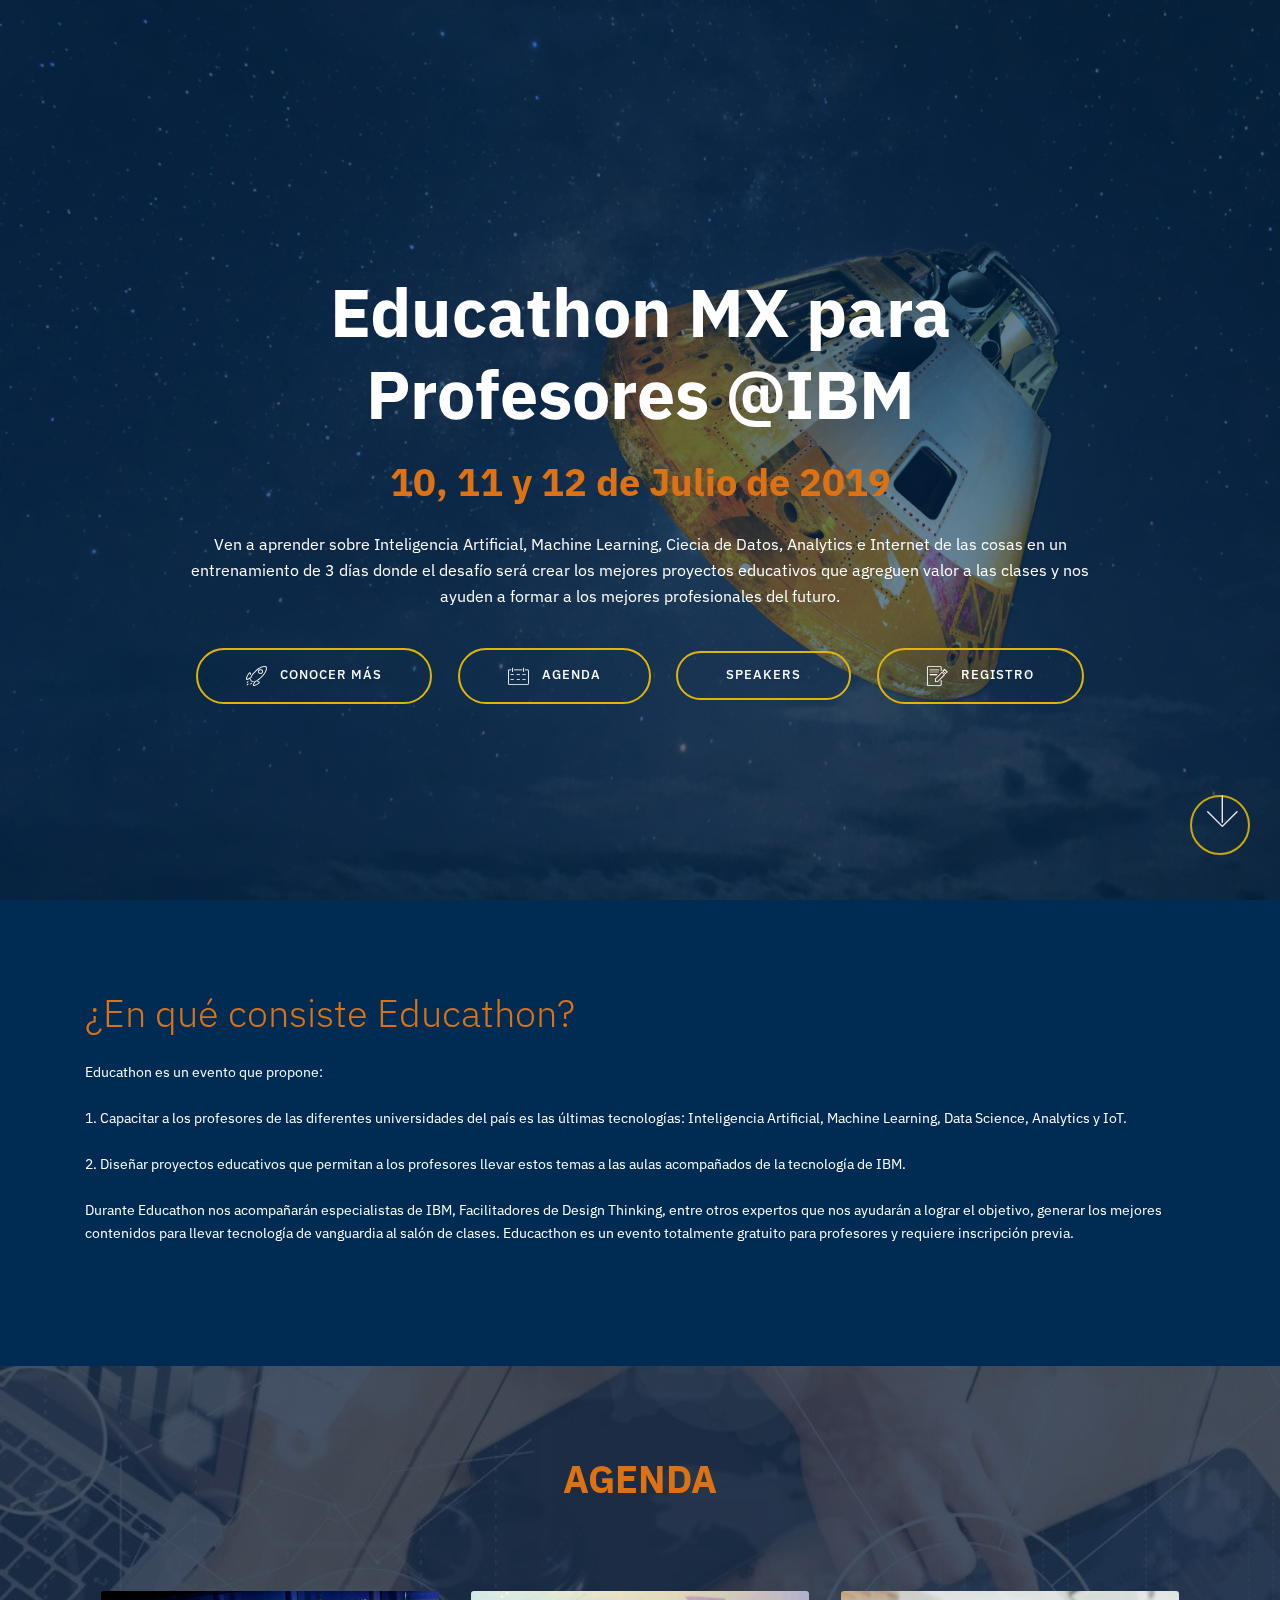
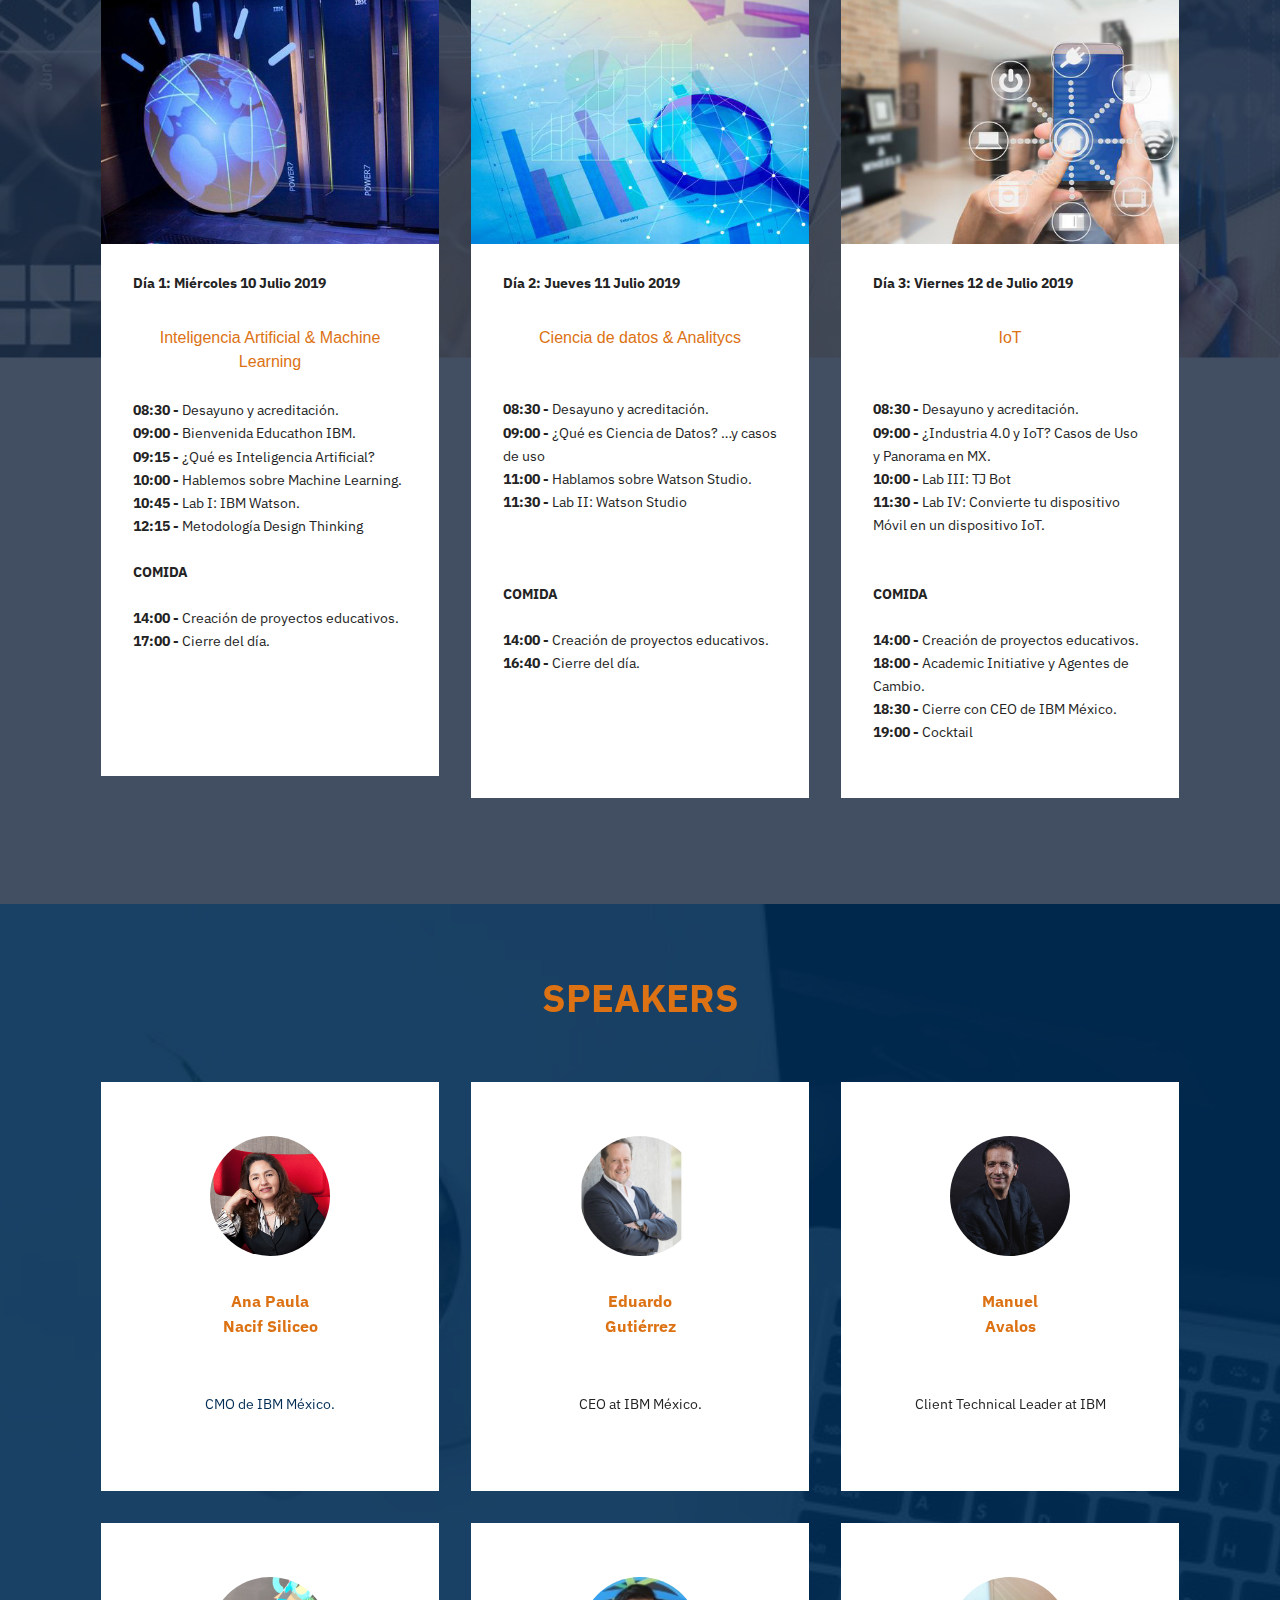
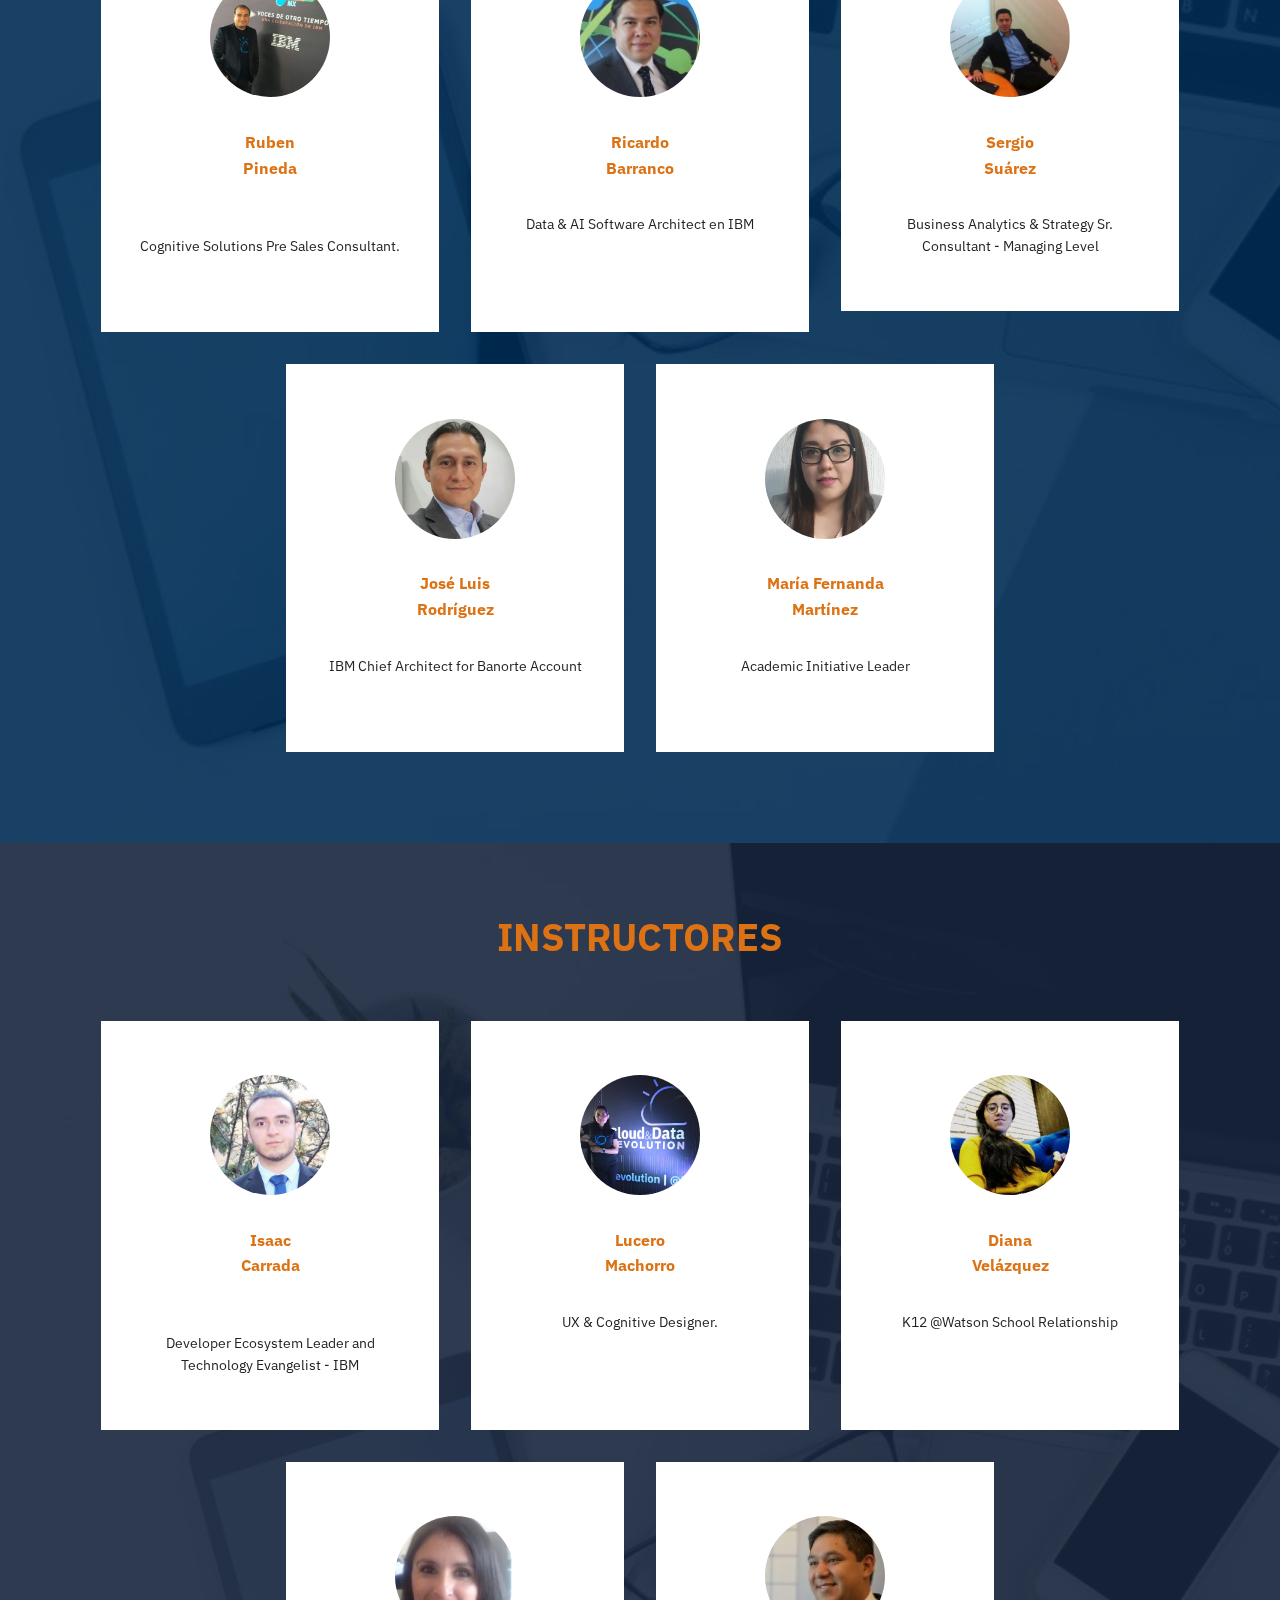
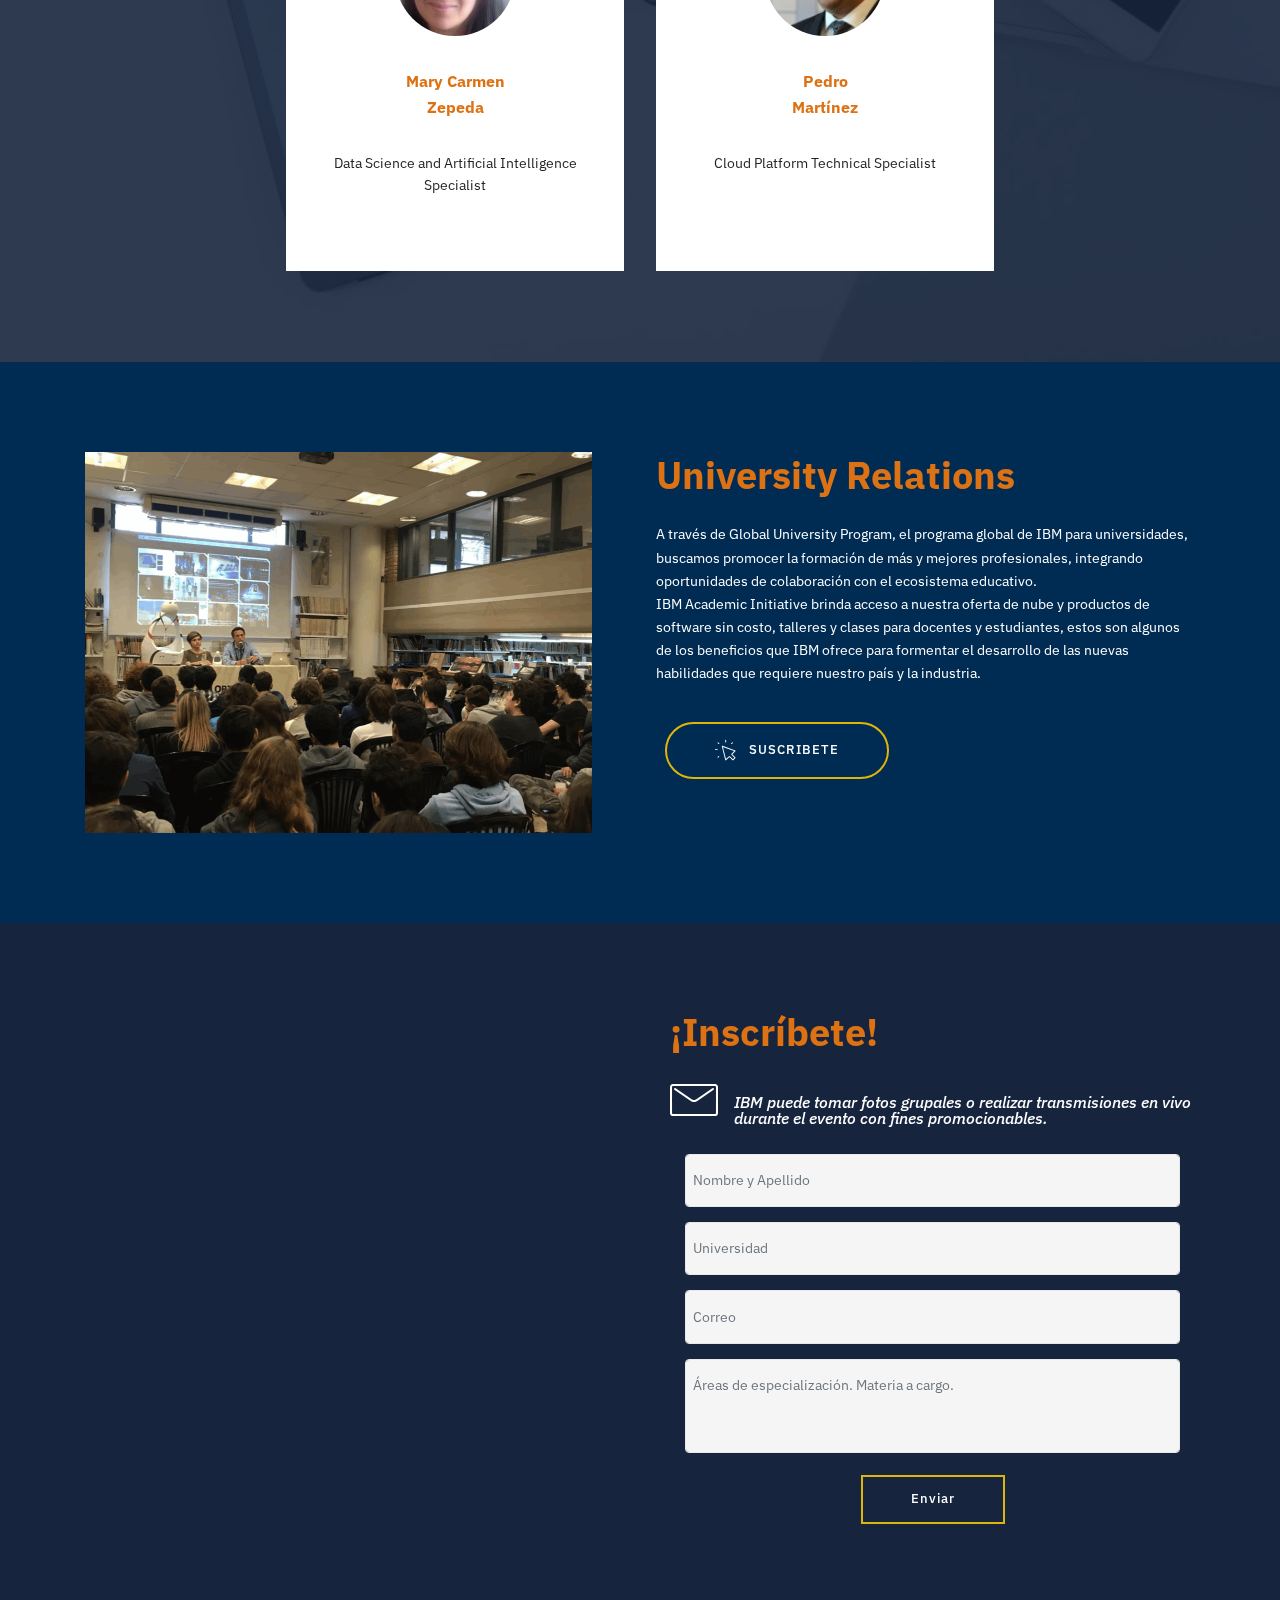
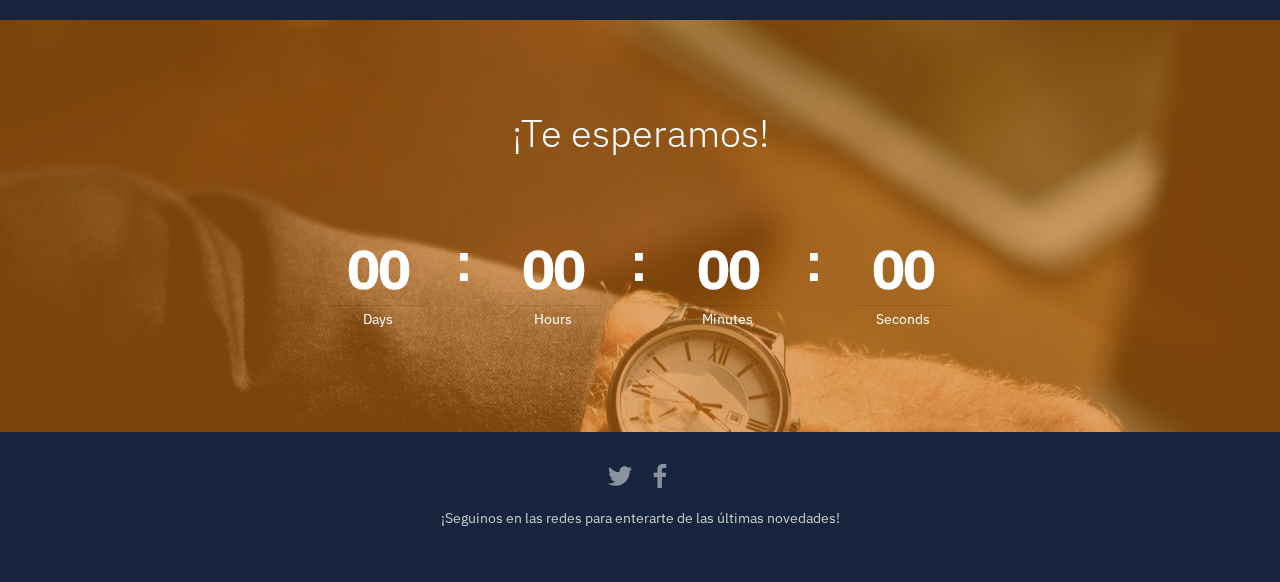
<file: index.html>
<!DOCTYPE html>
<html >
<head>
  <!-- Site made with Mobirise Website Builder v4.7.10, https://mobirise.com -->
  <meta charset="UTF-8">
  <meta http-equiv="X-UA-Compatible" content="IE=edge">
  <meta name="generator" content="Mobirise v4.7.10, mobirise.com">
  <meta name="viewport" content="width=device-width, initial-scale=1, minimum-scale=1">
  <link rel="shortcut icon" href="assets/images/ibm-watson-avatar-neg-128x126.png" type="image/x-icon">
  <meta name="description" content="">
  <title>Inicio</title>
  <link rel="stylesheet" href="assets/web/assets/mobirise-icons/mobirise-icons.css">
  <link rel="stylesheet" href="assets/tether/tether.min.css">
  <link rel="stylesheet" href="assets/bootstrap/css/bootstrap.min.css">
  <link rel="stylesheet" href="assets/bootstrap/css/bootstrap-grid.min.css">
  <link rel="stylesheet" href="assets/bootstrap/css/bootstrap-reboot.min.css">
  <link rel="stylesheet" href="assets/socicon/css/styles.css">
  <link rel="stylesheet" href="assets/theme/css/style.css">
  <link rel="stylesheet" href="assets/mobirise/css/mbr-additional.css" type="text/css">
  <link rel="icon" href="assets/images/Watson-Analytics.png" type="image/x-icon"/>
  
  
  
</head>
<body>
  <section class="cid-rf9lwlzZkc mbr-fullscreen mbr-parallax-background" id="header2-17">

    

    <div class="mbr-overlay" style="opacity: 0.6; background-color: #002c54;"></div>

    <div class="container align-center">
        <div class="row justify-content-md-center">
            <div class="mbr-white col-md-10">
                <h1 class="mbr-section-title mbr-bold pb-3 mbr-fonts-style display-1">
                    
                <div><br></div><div>Educathon MX para Profesores @IBM
</div></h1>
                <h3 class="mbr-section-subtitle align-center mbr-light pb-3 mbr-fonts-style display-2"><strong>
                    10, 11 y 12 de Julio de 2019</strong></h3>
                <p class="mbr-text pb-3 mbr-fonts-style display-5">
                    Ven a aprender sobre Inteligencia Artificial, Machine Learning, Ciecia de Datos, Analytics e Internet de las cosas en un entrenamiento de 3 días donde el desafío será crear los mejores proyectos educativos que agreguen valor a las clases y nos ayuden a formar a los mejores profesionales del futuro.
                </p>
                <div class="mbr-section-btn">
                    <a class="btn btn-md btn-white-outline display-4" href="index.html#header7-19"><span class="mbri-rocket mbr-iconfont mbr-iconfont-btn"></span>CONOCER MÁS</a>
                    <a class="btn btn-md btn-white-outline display-4" href="index.html#features18-1a"><span class="mbri-calendar mbr-iconfont mbr-iconfont-btn"></span>AGENDA</a>
                    <a class="btn btn-md btn-white-outline display-4" href="index.html#testimonials1-s">SPEAKERS</a> 
                    <a class="btn btn-md btn-white-outline display-4" href="index.html#form4-6"><span class="mbri-edit mbr-iconfont mbr-iconfont-btn"></span>REGISTRO</a> 
                    </div>
            </div>
        </div>
    </div>
    <div class="mbr-arrow hidden-sm-down" aria-hidden="true">
        <a href="#next">
            <i class="mbri-down mbr-iconfont"></i>
        </a>
    </div>
</section>

<section class="engine"><a href="https://mobiri.se/n"></a></section><section class="header7 cid-rf9oX2NhaR" id="header7-19">
    

    

    <div class="container">
        <div class="media-container-row">

            <div class="media-content align-right">
                <h1 class="mbr-section-title mbr-white pb-3 mbr-fonts-style display-2 bronce">¿En qué consiste Educathon?</h1>
                <div class="mbr-section-text mbr-white pb-3">
                    <p class="mbr-text mbr-fonts-style display-7">Educathon es un evento que propone:<br><br>
                        1.	Capacitar a los profesores de las diferentes universidades del país es las últimas tecnologías: Inteligencia Artificial, Machine Learning, Data Science, Analytics y IoT.<br><br>
                        2.	Diseñar proyectos educativos que permitan a los profesores llevar estos temas a las aulas acompañados de la tecnología de IBM.
                        <br><br>
                        Durante Educathon nos acompañarán especialistas de IBM, Facilitadores de Design Thinking, entre otros expertos que nos ayudarán a lograr el objetivo, generar los mejores contenidos para llevar tecnología de vanguardia al salón de clases.
Educacthon es un evento totalmente gratuito para profesores y requiere inscripción previa.
</p>
                         </div>
                
            </div>
            <!--
            <div class="mbr-figure" style="width: 100%;"><iframe class="mbr-embedded-video" src="https://player.vimeo.com/video/311334878?autoplay=0&amp;loop=0" width="1280" height="720" frameborder="0" allowfullscreen></iframe></div>

            -->

        </div>
    </div>
</section>

<section class="features18 popup-btn-cards cid-rf9LoObHsf mbr-parallax-background" id="features18-1a">

    

    <div class="mbr-overlay" style="opacity: 0.8; background-color: #16253d;">
    </div>
    <div class="container">
        <h2 class="mbr-section-title pb-3 align-center mbr-fonts-style display-2"><strong class="a">AGENDA</strong></h2>
        
        <div class="media-container-row pt-5 ">
            <div class="card p-3 col-12 col-md-6 col-lg-4">
                <div class="card-wrapper ">
                    <div class="card-img">
                        <div class="mbr-overlay"></div>
                        <div class="mbr-section-btn text-center"><a href="index.html#features18-1a" class="btn btn-secondary display-4">DÍA 1</a></div>
                        <img src="assets/images/inline-edit-a87c941c-b793-4013-9b312cee13f8595e-480x360.jpg" alt="Mobirise" title="">
                    </div>
                    <div class="card-box">
                        <h4 class="card-title mbr-fonts-style display-7"><strong>Día 1: Miércoles 10 Julio 2019</strong>
                            <br>
                                <h3 class="card-title mbr-fonts-style display-7" style="text-align: center;"></h3>
                                <br><div style="text-align:center;" class="a">Inteligencia Artificial &amp; Machine Learning</div>
                        </h4>
                        <p class="mbr-text mbr-fonts-style align-left display-7">
                            <strong>08:30 - </strong>Desayuno y acreditación.<br>
                            <strong>09:00 - </strong>Bienvenida Educathon IBM. <br>
                            <strong>09:15 - </strong>¿Qué es Inteligencia Artificial? <br>
                            <strong>10:00 - </strong>Hablemos sobre Machine Learning.<br>
                            <strong>10:45 - </strong>Lab I: IBM Watson.<br>
                            <strong>12:15 -</strong> Metodología Design Thinking <br>
                            <br><strong>COMIDA</strong><br><br>
                            <strong>14:00 - </strong>Creación de proyectos educativos.<br>
                            <strong>17:00 - </strong>Cierre del día.
                            <br><br><br><br><br>
                        </p>
                    </div>
                </div>
            </div>
            <div class="card p-3 col-12 col-md-6 col-lg-4">
                <div class="card-wrapper">
                    <div class="card-img">
                        <div class="mbr-overlay"></div>
                        <div class="mbr-section-btn text-center"><a href="index.html#features18-1a" class="btn btn-secondary display-4">DÍA 2</a></div>
                        <img src="assets/images/inline-493562600-480x360.jpg" alt="Mobirise" title="">
                    </div>
                   
                    <div class="card-box">
                            <h4 class="card-title mbr-fonts-style display-7"><strong>Día 2: Jueves 11 Julio 2019</strong>
                                <br>
                                    <h3 class="card-title mbr-fonts-style display-7" style="text-align: center;"></h3>
                                    <br><div style="text-align:center;" class="a">Ciencia de datos &amp; Analitycs</div>
                            </h4>
                        <p class="mbr-text mbr-fonts-style display-7">
                            <br>
<strong>08:30 - </strong>Desayuno y acreditación.
<br><strong>09:00 - </strong>¿Qué es Ciencia de Datos? …y casos de uso 
<br><strong>11:00 -</strong> Hablamos sobre Watson Studio.
<br><strong>11:30 - </strong>Lab II: Watson Studio
<br>
<br>
<br>
<br><strong>COMIDA 
</strong><br>
<br><strong>14:00 - </strong>Creación de proyectos educativos.
<br><strong>16:40 - </strong>Cierre del día.&nbsp;
<br><br><br><br><br>
</p>
                    </div>
                </div>
            </div>

            <div class="card p-3 col-12 col-md-6 col-lg-4">
                <div class="card-wrapper">
                    <div class="card-img">
                        <div class="mbr-overlay"></div>
                        <div class="mbr-section-btn text-center"><a href="index.html#features18-1a" class="btn btn-secondary display-4">DÍA 3</a></div>
                        <img src="assets/images/inline-810768738-480x360.jpg" alt="Mobirise" title="">
                    </div>
                    <div class="card-box">
                            <h4 class="card-title mbr-fonts-style display-7"><strong>Día 3: Viernes 12 de Julio 2019</strong>
                                <br>
                                    <h3 class="card-title mbr-fonts-style display-7" style="text-align: center;"></h3>
                                    <br><div style="text-align:center;" class="a">IoT </div>
                            </h4>
                            <p class="mbr-text mbr-fonts-style align-left display-7">
                                <br><strong>08:30 - </strong>Desayuno y acreditación.<br>
                                <strong>09:00 - </strong>¿Industria 4.0 y IoT? Casos de Uso y Panorama en MX. <br>
                                <strong>10:00 - </strong>Lab III: TJ Bot<br>
                                <strong>11:30 - </strong>Lab IV: Convierte tu dispositivo Móvil en un dispositivo IoT.<br>
                                <br>
                                <br><strong>COMIDA</strong><br><br>
                                <strong>14:00 - </strong>Creación de proyectos educativos.<br>
                                <strong>18:00 - </strong>Academic Initiative y Agentes de Cambio.<br>
                                <strong>18:30 - </strong>Cierre con CEO de IBM México.<br>
                                <strong>19:00 - </strong>Cocktail
                                <br><br>
                            </p>
                        </div>
                </div>
            </div>

            
        </div>
    </div>
</section>

<section class="testimonials1 cid-rcSFw8BFYZ" id="testimonials1-s">

    

    <div class="mbr-overlay" style="opacity: 0.9; background-color: #002c54;">
    </div>
    <div class="container">
        <div class="media-container-row">
            <div class="title col-12 align-center">
                <h2 class="pb-3 mbr-fonts-style display-2 bronce"><strong>SPEAKERS </strong></h2>
                
            </div>
        </div>
    </div>

    <div class="container pt-3 mt-2">
        <div class="media-container-row">
            <div class="mbr-testimonial p-3 align-center col-12 col-md-6 col-lg-4">
                <div class="panel-item p-3">
                    <div class="card-block">
                        <div class="testimonial-photo">
                            <a href="https://www.linkedin.com/in/apnacif/" target="_blank"><img src="assets/images/anapaula.png" alt="" title=""></a>
                        </div>
                        <p class="mbr-text mbr-fonts-style display-5 bronce"><strong>Ana Paula 
                        </strong><br><strong>Nacif Siliceo</strong></p>
                    </div>
                    <div class="card-footer">  
                        <div class="mbr-author-name mbr-bold mbr-fonts-style display-7 "><br><span style="font-weight: normal; color:#002c54;">CMO de IBM México.<br><br></span></div>
                        
                    </div>
                </div>
            </div>


            
            <div class="mbr-testimonial p-3 align-center col-12 col-md-6 col-lg-4">
                <div class="panel-item p-3">
                    <div class="card-block">
                        <div class="testimonial-photo">
                            <a href="https://www.linkedin.com/in/eduardo-guti%C3%A9rrez-g%C3%B3mez-a717628/" target="_blank"><img src="assets/images/eduardogutierrez.png" alt="" title=""></a>
                        </div>
                        <p class="mbr-text mbr-fonts-style display-5 bronce"><strong>Eduardo</strong><br><strong>Gutiérrez</strong></p>
                    </div>
                    <div class="card-footer">
                        <div class="mbr-author-name mbr-bold mbr-fonts-style display-7"><span style="font-weight: normal;"><br></span><span style="font-weight: normal;">
                            CEO at IBM México.</span><span style="font-weight: normal;"><br><br></span></div>
                        
                    </div>
                </div>
            </div>

                   
            <div class="mbr-testimonial p-3 align-center col-12 col-md-6 col-lg-4">
                <div class="panel-item p-3">
                    <div class="card-block">
                        <div class="testimonial-photo">
                            <a href="https://www.linkedin.com/in/manuel-avalos-35506a7/" target="_blank"><img src="assets/images/manuelavalos.png" alt="" title=""></a>
                        </div>
                        <p class="mbr-text mbr-fonts-style display-5 bronce"><strong>
                            Manuel </strong><br><strong> Avalos</strong></p>
                    </div>
                    <div class="card-footer">
                        <div class="mbr-author-name mbr-bold mbr-fonts-style display-7"><br><span style="font-weight: normal;">Client Technical Leader at IBM</span><br><br></div>
                        
                    </div>
                </div>
            </div>


            <div class="mbr-testimonial p-3 align-center col-12 col-md-6 col-lg-4">
                <div class="panel-item p-3">
                    <div class="card-block">
                        <div class="testimonial-photo">
                            <a href="https://www.linkedin.com/in/rub%C3%A9n-pineda-414a4075/" target="_blank"><img src="assets/images/rubenpineda.png" alt="" title=""></a>
                        </div>
                        <p class="mbr-text mbr-fonts-style display-5 bronce"><strong>Ruben</strong><br><strong>Pineda</strong></p>
                    </div>
                    <div class="card-footer">
                        <div class="mbr-author-name mbr-bold mbr-fonts-style display-7"><span style="font-weight: normal;"><br></span><span style="font-weight: normal;">
                            Cognitive Solutions Pre Sales Consultant.</span><span style="font-weight: normal;"><br><br></span></div>
                        
                    </div>
                </div>
            </div>
            <div class="mbr-testimonial p-3 align-center col-12 col-md-6 col-lg-4">
                <div class="panel-item p-3">
                    <div class="card-block">
                        <div class="testimonial-photo">
                            <a href="https://www.linkedin.com/in/ricardo-barranco-fragoso/" target="_blank"><img src="assets/images/ricardobarranco.png" alt="" title=""></a>
                        </div>
                        <p class="mbr-text mbr-fonts-style display-5 bronce"><strong>
                            Ricardo </strong><br><strong> Barranco</strong></p>
                    </div>
                    <div class="card-footer">
                        <div class="mbr-author-name mbr-bold mbr-fonts-style display-7"><span style="font-weight: normal;">Data & AI Software Architect en IBM</span><br><br><br></div>
                        
                    </div>
                </div>
            </div>
    
            
            <div class="mbr-testimonial p-3 align-center col-12 col-md-6 col-lg-4">
                <div class="panel-item p-3">
                    <div class="card-block">
                        <div class="testimonial-photo">
                            <a href="https://www.linkedin.com/in/sergiosuarezv/" target="_blank"><img src="assets/images/sergiosuarez.jfif" alt="" title=""></a>
                        </div>
                        <p class="mbr-text mbr-fonts-style display-5 bronce"><strong>
                            Sergio </strong><br><strong> Suárez</strong></p>
                    </div>
                    <div class="card-footer">
                        <div class="mbr-author-name mbr-bold mbr-fonts-style display-7"><span style="font-weight: normal;">Business Analytics & Strategy Sr. Consultant - Managing Level</span><br></div>
                        
                    </div>
                </div>
            </div>
            
            
            <div class="mbr-testimonial p-3 align-center col-12 col-md-6 col-lg-4">
                <div class="panel-item p-3">
                    <div class="card-block">
                        <div class="testimonial-photo">
                            <a href="https://www.linkedin.com/in/joseluisrg/" target="_blank"><img src="assets/images/joserodriguez.png" alt="" title=""></a>
                        </div>
                        <p class="mbr-text mbr-fonts-style display-5 bronce"><strong>
                            José Luis</strong><br><strong> Rodríguez</strong></p>
                    </div>
                    <div class="card-footer">
                        <div class="mbr-author-name mbr-bold mbr-fonts-style display-7"><span style="font-weight: normal;">IBM Chief Architect for Banorte Account</span><br><br></div>
                        
                    </div>
                </div>
            </div>

            <div class="mbr-testimonial p-3 align-center col-12 col-md-6 col-lg-4">
                <div class="panel-item p-3">
                    <div class="card-block">
                        <div class="testimonial-photo">
                            <a href="https://www.linkedin.com/in/mafermtzr/" target="_blank"><img src="assets/images/mafer.png" alt="" title=""></a>
                        </div>
                        <p class="mbr-text mbr-fonts-style display-5 bronce"><strong>
                            María Fernanda</strong><br><strong>Martínez</strong></p></div>
                    <div class="card-footer">
                        <div class="mbr-author-name mbr-bold mbr-fonts-style display-7"><span style="font-weight: normal;">Academic Initiative Leader</span><br> <br></div>
                        
                    </div>
                </div>
            </div>

            
        </div>
    </div>   
</section>


<section class="testimonials1 cid-rcSFw8BFYZ" id="testimonials1-s">

    

    <div class="mbr-overlay" style="opacity: 0.9; background-color: #16253d;">
    </div>
    <div class="container">
        <div class="media-container-row">
            <div class="title col-12 align-center">
                <h2 class="pb-3 mbr-fonts-style display-2 bronce"><strong>INSTRUCTORES</strong></h2>
                
            </div>
        </div>
    </div>

    <div class="container pt-3 mt-2">
        <div class="media-container-row">
          
            <div class="mbr-testimonial p-3 align-center col-12 col-md-6 col-lg-4">
                <div class="panel-item p-3">
                    <div class="card-block">
                        <div class="testimonial-photo">
                            <a href="https://www.linkedin.com/in/isaaccarrada/" target="_blank"><img src="assets/images/issaccerrada.png" alt="" title=""></a>
                        </div>
                        <p class="mbr-text mbr-fonts-style display-5 bronce"><strong>Isaac </strong><br><strong>Carrada</strong></p>
                    </div>
                    <div class="card-footer">
                        <div class="mbr-author-name mbr-bold mbr-fonts-style display-7"><span style="font-weight: normal;"><br></span><span style="font-weight: normal;">Developer Ecosystem Leader and Technology Evangelist - IBM</span></div>
                        
                    </div>
                </div>
            </div>

            <div class="mbr-testimonial p-3 align-center col-12 col-md-6 col-lg-4">
                <div class="panel-item p-3">
                    <div class="card-block">
                        <div class="testimonial-photo">
                            <a href="https://www.linkedin.com/in/luceromachorro/" target="_blank"><img src="assets/images/lucermachorro.png" alt="" title=""></a>
                        </div>
                        <p class="mbr-text mbr-fonts-style display-5 bronce"><strong>Lucero </strong><br><strong>Machorro</strong></p>
                    </div>
                    <div class="card-footer">
                        <div class="mbr-author-name mbr-bold mbr-fonts-style display-7"><span style="font-weight: normal;">UX & Cognitive Designer.</span><br> <br><br></div>
                        
                    </div>
                </div>
            </div>
             
            <div class="mbr-testimonial p-3 align-center col-12 col-md-6 col-lg-4">
                    <div class="panel-item p-3">
                        <div class="card-block">
                            <div class="testimonial-photo">
                                <a href="https://www.linkedin.com/in/diana-yadira-vel%C3%A1zquez-gonz%C3%A1lez-4310b7172/" target="_blank"><img src="assets/images/diana.jfif" alt="" title=""></a>
                            </div>
                            <p class="mbr-text mbr-fonts-style display-5 bronce"><strong>
                                Diana</strong><br><strong> Velázquez</strong></p>
                        </div>
                        <div class="card-footer">
                            <div class="mbr-author-name mbr-bold mbr-fonts-style display-7"><span style="font-weight: normal;">K12 @Watson School Relationship</span><br><br><br></div>
                            
                        </div>
                    </div>
                </div>
    
    
            
            <div class="mbr-testimonial p-3 align-center col-12 col-md-6 col-lg-4">
                <div class="panel-item p-3">
                    <div class="card-block">
                        <div class="testimonial-photo">
                            <a href="https://www.linkedin.com/in/mary-carmen-zepeda-70891227/" target="_blank"><img src="assets/images/carmenzepeda.png" alt="" title=""></a>
                        </div>
                        <p class="mbr-text mbr-fonts-style display-5 bronce"><strong>
                            Mary Carmen </strong><br><strong> Zepeda</strong></p>
                    </div>
                    <div class="card-footer">
                        <div class="mbr-author-name mbr-bold mbr-fonts-style display-7"><span style="font-weight: normal;">Data Science and Artificial Intelligence Specialist</span><br><BR></div>
                        
                    </div>
                </div>
            </div>


            
            <div class="mbr-testimonial p-3 align-center col-12 col-md-6 col-lg-4">
                <div class="panel-item p-3">
                    <div class="card-block">
                        <div class="testimonial-photo">
                            <a href="https://www.linkedin.com/in/pedrobarrientosmbaea/" target="_blank"><img src="assets/images/pedromartinez.png" alt="" title=""></a>
                        </div>
                        <p class="mbr-text mbr-fonts-style display-5 bronce"><strong>
                            Pedro </strong><br><strong> Martínez</strong></p>
                    </div>
                    <div class="card-footer">
                        <div class="mbr-author-name mbr-bold mbr-fonts-style display-7"><span style="font-weight: normal;">Cloud Platform Technical Specialist</span><br><br><br></div>
                        
                    </div>
                </div>
            </div>



        </div>
    </div>   
</section>



<section class="header3 cid-rf9nObompf" id="header3-18">

    

    

    <div class="container">
        <div class="media-container-row">
            <div class="mbr-figure" style="width: 100%;">
                <img src="assets/images/captura-de-pantalla-2018-06-28-a-las-12.45.02-p.-m.-1014x761.png" alt="Mobirise" title="">
            </div>

            <div class="media-content">
                <h1 class="mbr-section-title mbr-white pb-3 mbr-fonts-style display-2 bronce"><strong>University Relations</strong></h1>
                
                <div class="mbr-section-text mbr-white pb-3 ">
                    <p class="mbr-text mbr-fonts-style display-7"> A través de Global University Program, el programa global de IBM para universidades, buscamos promocer la formación de más y mejores profesionales, integrando oportunidades de colaboración con el ecosistema educativo.
                        <br>IBM Academic Initiative brinda acceso a nuestra oferta de nube y productos de software sin costo, talleres y clases para docentes y estudiantes, estos son algunos de los beneficios que IBM ofrece para formentar el desarrollo de las nuevas habilidades que requiere nuestro país y la industria.
                        
                        </p>
                </div>
                <div class="mbr-section-btn"><a class="btn btn-md btn-white-outline display-4" href="https://ibm.onthehub.com" target="_blank"><span class="mbri-cursor-click mbr-iconfont mbr-iconfont-btn"></span>SUSCRIBETE</a>
                   <!-- <a class="btn btn-md btn-white-outline display-4" href="assets/files/Acceso%20Iniciativa%20Academica%20IBM%20Cloud_versio%CC%81n%20extendida_Enero2019.pdf" target="_blank"><span class="mbri-save mbr-iconfont mbr-iconfont-btn"></span>INSTRUCTIVO&nbsp;</a></div> -->
            </div>
        </div>
    </div>

</section>

<section class="mbr-section form4 cid-qGVekqroHT" id="form4-6">

    

    
    <div class="container">
        <div class="row">
            <div class="col-md-6">
               <!--     <div class="google-map"><iframe frameborder="0" style="border:0"  src="https://www.google.com/maps/embed?pb=!1m18!1m12!1m3!1d3763.9289846760225!2d-99.26336288579765!3d19.372227386918667!2m3!1f0!2f0!3f0!3m2!1i1024!2i768!4f13.1!3m3!1m2!1s0x85d200dc6d9c3dbb%3A0x7574c56d9006483!2sIBM+Santa+Fe!5e0!3m2!1ses-419!2sus!4v1554838062069!5m2!1ses-419!2sus" width="400" height="300" frameborder="0" style="border:0" allowfullscreen></iframe></div>
               -->
            </div>
            <div class="col-md-6">
                <h2 class="pb-3 align-left mbr-fonts-style display-2 bronce"><strong>¡Inscríbete!</strong></h2>
                <div>
                    <div class="icon-block pb-3">
                        <span class="icon-block__icon">
                            <span class="mbr-iconfont mbri-letter" style="color: rgb(255, 255, 255);"></span>
                        </span>
                        <h4 class="icon-block__title align-left mbr-fonts-style display-5"><br>IBM puede tomar fotos grupales o realizar transmisiones en vivo durante el evento con fines promocionables.</h4>
                    </div>
                    
                </div>

                
                <form action="assets/php/enviar.php" method="post" class="block mbr-form">
                    
                    <div class="col-md-6 multi-horizontal" data-for="name">
                        <input type="text" class="form-control input" name="name" data-form-field="Name" placeholder="Nombre y Apellido" required="" id="name-form4-6">
                    </div>
                    <div class="col-md-6 multi-horizontal" data-for="name">
                        <input type="text" class="form-control input" name="universidad" data-form-field="Name" placeholder="Universidad" required="" id="name-form4-6">
                    </div>
                    <div class="col-md-6 multi-horizontal" data-for="name">
                        <input type="mail" class="form-control input" name="mail" data-form-field="Name" placeholder="Correo" required="" id="name-form4-6">
                    </div>
                    <div class="col-md-12" data-for="message">
                            <textarea class="form-control input" name="mensaje" rows="3" data-form-field="Message" placeholder="Áreas de especialización. Materia a cargo." style="resize:none" id="message-form4-6"></textarea>
                        </div>
                        
                    <div class="input-group-btn col-md-12" style="margin-top: 10px;">
                    <input type="submit" value="Enviar" name="Enviar" id="boton" class="btn btn-form btn-send display-4">
                </div>
                </form>

               
            </div>
        </div>
    </div>
</section>

<section class="countdown1 cid-qGVztHilQD" id="countdown1-b">
    
    
    <div class="mbr-overlay" style="opacity: 0.6; background-color: #cd7213;">
    </div>
    <div class="container ">
        <h2 class="mbr-section-title pb-3 align-center mbr-fonts-style display-2">¡Te esperamos!</h2>
        
        
    </div>
    <div class="container countdown-cont align-center">
        <div class="daysCountdown" title="Days"></div>
        <div class="hoursCountdown" title="Hours"></div> 
        <div class="minutesCountdown" title="Minutes"></div> 
        <div class="secondsCountdown" title="Seconds"></div>
        <div class="countdown pt-5 mt-2" data-due-date="2019/07/01"> 
        </div>
    </div>
</section>

<!--
<section class="cid-qGZDVIF827" id="social-buttons3-c">
 
    <div class="container">
        <div class="media-container-row">
            <div class="col-md-8 align-center">
                <h2 class="pb-3 mbr-section-title mbr-fonts-style display-2">¡Compartí esta página!</h2>
                <div>
                    <div class="mbr-social-likes">
                        <span class="btn btn-social socicon-bg-facebook facebook mx-2" title="Share link on Facebook">
                            <i class="socicon socicon-facebook"></i>
                        </span>
                        <span class="btn btn-social twitter socicon-bg-twitter mx-2" title="Share link on Twitter">
                            <i class="socicon socicon-twitter"></i>
                        </span>
                        <span class="btn btn-social plusone socicon-bg-googleplus mx-2" title="Share link on Google+">
                            <i class="socicon socicon-googleplus"></i>
                        </span>
                        
                        
                        
                        
                    </div>
                </div>
            </div>
        </div>
    </div>-->
</section>

<section once="" class="cid-qWLeoBx5Hr" id="footer7-j">

    <div class="container">
        <div class="media-container-row align-center mbr-white">
            
            <div class="row social-row">
                <div class="social-list align-right pb-2">
              
                <div class="soc-item">
                        <a href="https://twitter.com/IBMTalentoMX" target="_blank">
                            <span class="mbr-iconfont mbr-iconfont-social socicon-twitter socicon"></span>
                        </a>
                    </div><div class="soc-item">
                        <a href="https://www.facebook.com/ibmmex/" target="_blank">
                            <span class="mbr-iconfont mbr-iconfont-social socicon-facebook socicon"></span>
                        </a>
                    </div></div>
            </div>
            <div class="row row-copirayt">
                <p class="mbr-text mb-0 mbr-fonts-style mbr-white align-center display-7">¡Seguinos en las redes para enterarte de las últimas novedades!<br><br></p>
            </div>
        </div>
    </div>
</section>


  <script src="assets/web/assets/jquery/jquery.min.js"></script>
  <script src="assets/popper/popper.min.js"></script>
  <script src="assets/tether/tether.min.js"></script>
  <script src="assets/bootstrap/js/bootstrap.min.js"></script>
  <script src="assets/smoothscroll/smooth-scroll.js"></script>
  <script src="assets/parallax/jarallax.min.js"></script>
  <script src="assets/mbr-popup-btns/mbr-popup-btns.js"></script>
  <script src="assets/countdown/jquery.countdown.min.js"></script>
  <script src="assets/sociallikes/social-likes.js"></script>
  <script src="assets/theme/js/script.js"></script>
  <script src="assets/formoid/formoid.min.js"></script>
  
  
</body>
</html>
</file>
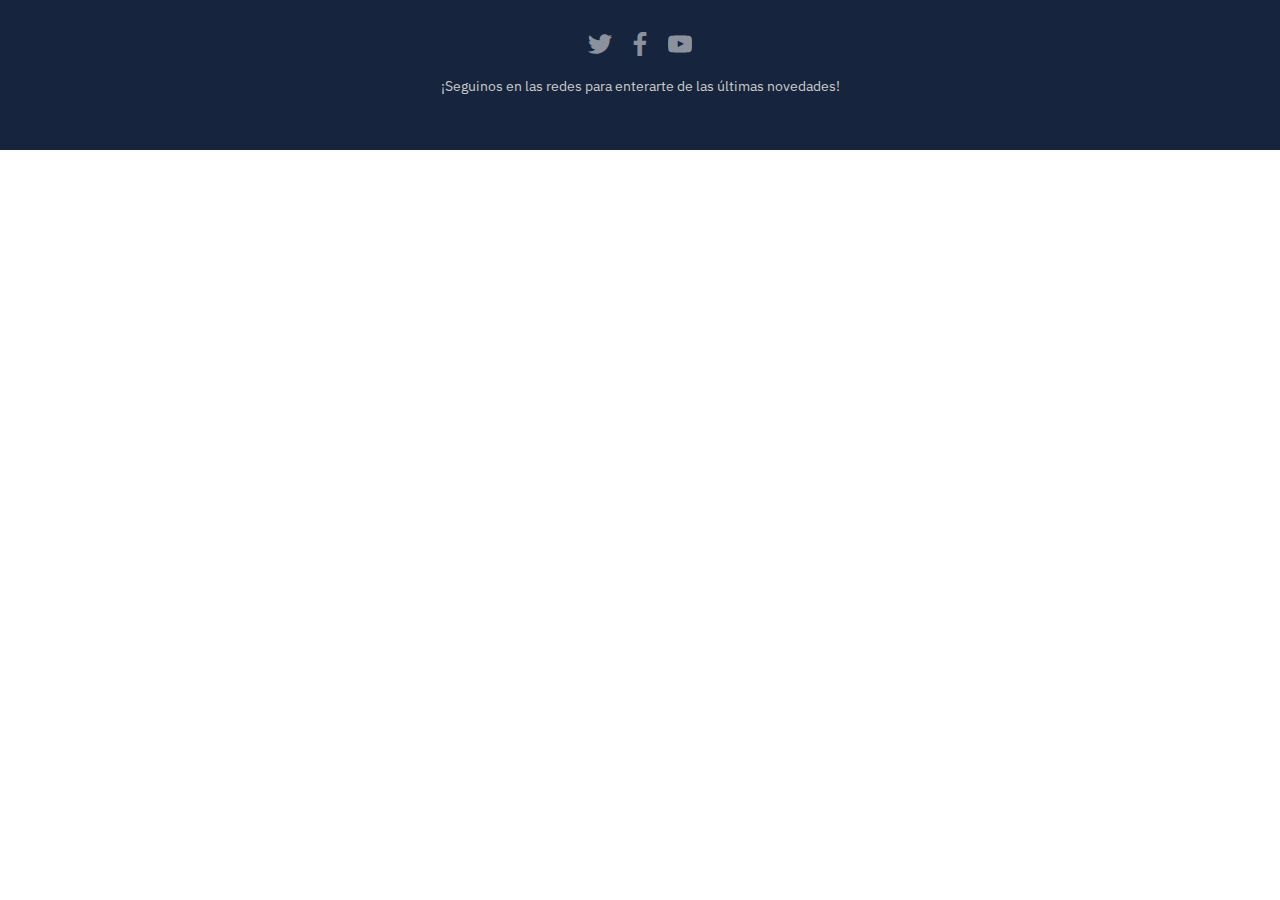
<file: page1.html>
<!DOCTYPE html>
<html >
<head>
  <!-- Site made with Mobirise Website Builder v4.7.10, https://mobirise.com -->
  <meta charset="UTF-8">
  <meta http-equiv="X-UA-Compatible" content="IE=edge">
  <meta name="generator" content="Mobirise v4.7.10, mobirise.com">
  <meta name="viewport" content="width=device-width, initial-scale=1, minimum-scale=1">
  <link rel="shortcut icon" href="assets/images/ibm-watson-avatar-neg-128x126.png" type="image/x-icon">
  <meta name="description" content="Web Page Builder Description">
  <title>Page 1</title>
  <link rel="stylesheet" href="assets/tether/tether.min.css">
  <link rel="stylesheet" href="assets/bootstrap/css/bootstrap.min.css">
  <link rel="stylesheet" href="assets/bootstrap/css/bootstrap-grid.min.css">
  <link rel="stylesheet" href="assets/bootstrap/css/bootstrap-reboot.min.css">
  <link rel="stylesheet" href="assets/socicon/css/styles.css">
  <link rel="stylesheet" href="assets/theme/css/style.css">
  <link rel="stylesheet" href="assets/mobirise/css/mbr-additional.css" type="text/css">
  
  
  
</head>
<body>
  <section once="" class="cid-qWLeoBx5Hr" id="footer7-q">

    

    

    <div class="container">
        <div class="media-container-row align-center mbr-white">
            
            <div class="row social-row">
                <div class="social-list align-right pb-2">
                    
                    
                    
                    
                    
                    
                <div class="soc-item">
                        <a href="https://twitter.com/IBMArgentina" target="_blank">
                            <span class="mbr-iconfont mbr-iconfont-social socicon-twitter socicon"></span>
                        </a>
                    </div><div class="soc-item">
                        <a href="https://www.facebook.com/IBMSudamerica" target="_blank">
                            <span class="mbr-iconfont mbr-iconfont-social socicon-facebook socicon"></span>
                        </a>
                    </div><div class="soc-item">
                        <a href="https://www.youtube.com/user/IBMLatinoamerica" target="_blank">
                            <span class="mbr-iconfont mbr-iconfont-social socicon-youtube socicon"></span>
                        </a>
                    </div></div>
            </div>
            <div class="row row-copirayt">
                <p class="mbr-text mb-0 mbr-fonts-style mbr-white align-center display-7">¡Seguinos en las redes para enterarte de las últimas novedades!<br><br></p>
            </div>
        </div>
    </div>
</section>


  <section class="engine"><a href="https://mobiri.se/t">amp template</a></section><script src="assets/web/assets/jquery/jquery.min.js"></script>
  <script src="assets/popper/popper.min.js"></script>
  <script src="assets/tether/tether.min.js"></script>
  <script src="assets/bootstrap/js/bootstrap.min.js"></script>
  <script src="assets/smoothscroll/smooth-scroll.js"></script>
  <script src="assets/theme/js/script.js"></script>
  
  
</body>
</html>
</file>
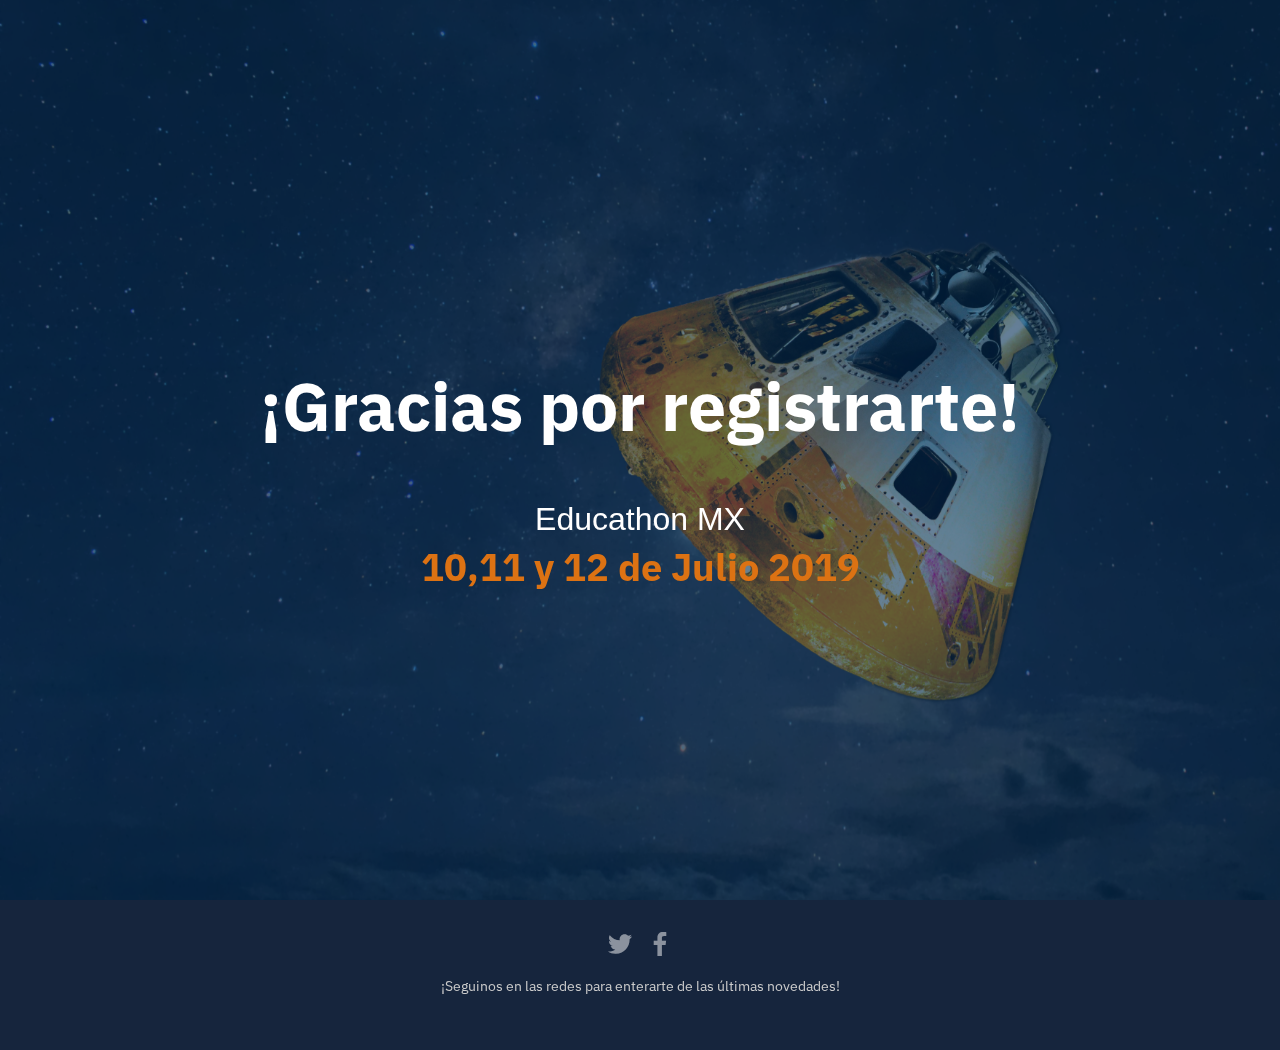
<file: assets/php/confirmacion.html>
<!DOCTYPE html>
<html >
<head>
  <!-- Site made with Mobirise Website Builder v4.7.10, https://mobirise.com -->
  <meta charset="UTF-8">
  <meta http-equiv="X-UA-Compatible" content="IE=edge">
  <meta name="generator" content="Mobirise v4.7.10, mobirise.com">
  <meta name="viewport" content="width=device-width, initial-scale=1, minimum-scale=1">
  <link rel="shortcut icon" href="../../assets/images/ibm-watson-avatar-neg-128x126.png" type="image/x-icon">
  <meta name="description" content="">
  <title>Inicio</title>
  <link rel="stylesheet" href="../../assets/web/assets/mobirise-icons/mobirise-icons.css">
  <link rel="stylesheet" href="../../assets/tether/tether.min.css">
  <link rel="stylesheet" href="../../assets/bootstrap/css/bootstrap.min.css">
  <link rel="stylesheet" href="../../assets/bootstrap/css/bootstrap-grid.min.css">
  <link rel="stylesheet" href="../../assets/bootstrap/css/bootstrap-reboot.min.css">
  <link rel="stylesheet" href="../../assets/socicon/css/styles.css">
  <link rel="stylesheet" href="../../assets/theme/css/style.css">
  <link rel="stylesheet" href="../../assets/mobirise/css/mbr-additional.css" type="text/css">
  <link rel="icon" href="../../assets/images/Watson-Analytics.png" type="image/x-icon"/>
</head>
<body>
  <section class="cid-rf9lwlzZkc mbr-fullscreen mbr-parallax-background" id="header2-17">

    <div class="mbr-overlay" style="opacity: 0.6; background-color: #002c54;"></div>

    <div class="container align-center">
        <div class="row justify-content-md-center">
            <div class="mbr-white col-md-10">
                <h1 class="mbr-section-title mbr-bold pb-3 mbr-fonts-style display-1">
                    
                <div><br></div><div>¡Gracias por registrarte!</div></h1>
                <h2><br>
                    Educathon MX</h2>
                <h3 class="mbr-section-subtitle align-center mbr-light pb-3 mbr-fonts-style display-2"><strong>
                    10,11 y 12 de Julio 2019</strong></h3>
            </div>
        </div>
    </div>
</section>
<section once="" class="cid-qWLeoBx5Hr" id="footer7-j">
    <div class="container">
        <div class="media-container-row align-center mbr-white">
            
            <div class="row social-row">
                <div class="social-list align-right pb-2">
              
                <div class="soc-item">
                        <a href="https://twitter.com/IBMTalentoMX" target="_blank">
                            <span class="mbr-iconfont mbr-iconfont-social socicon-twitter socicon"></span>
                        </a>
                    </div><div class="soc-item">
                        <a href="https://www.facebook.com/ibmmex/" target="_blank">
                            <span class="mbr-iconfont mbr-iconfont-social socicon-facebook socicon"></span>
                        </a>
                    </div></div>
            </div>
            <div class="row row-copirayt">
                <p class="mbr-text mb-0 mbr-fonts-style mbr-white align-center display-7">¡Seguinos en las redes para enterarte de las últimas novedades!<br><br></p>
            </div>
        </div>
    </div>
</section>
  <script src="../../assets/web/assets/jquery/jquery.min.js"></script>
  <script src="../../assets/popper/popper.min.js"></script>
  <script src="../../assets/tether/tether.min.js"></script>
  <script src="../../assets/bootstrap/js/bootstrap.min.js"></script>
  <script src="../../assets/smoothscroll/smooth-scroll.js"></script>
  <script src="../../assets/parallax/jarallax.min.js"></script>
  <script src="../../assets/mbr-popup-btns/mbr-popup-btns.js"></script>
  <script src="../../assets/countdown/jquery.countdown.min.js"></script>
  <script src="../../assets/sociallikes/social-likes.js"></script>
  <script src="../../assets/theme/js/script.js"></script>
  <script src="../../assets/formoid/formoid.min.js"></script>
</body>
</html>
</file>
<file: assets/web/assets/mobirise-icons/mobirise-icons.css>
@font-face {
  font-family: 'MobiriseIcons';
  src:  url('mobirise-icons.eot?spat4u');
  src:  url('mobirise-icons.eot?spat4u#iefix') format('embedded-opentype'),
    url('mobirise-icons.ttf?spat4u') format('truetype'),
    url('mobirise-icons.woff?spat4u') format('woff'),
    url('mobirise-icons.svg?spat4u#MobiriseIcons') format('svg');
  font-weight: normal;
  font-style: normal;
}

[class^="mbri-"], [class*=" mbri-"] {
  /* use !important to prevent issues with browser extensions that change fonts */
  font-family: MobiriseIcons !important;
  speak: none;
  font-style: normal;
  font-weight: normal;
  font-variant: normal;
  text-transform: none;
  line-height: 1;

  /* Better Font Rendering =========== */
  -webkit-font-smoothing: antialiased;
  -moz-osx-font-smoothing: grayscale;
}

.mbri-add-submenu:before {
  content: "\e900";
}
.mbri-alert:before {
  content: "\e901";
}
.mbri-align-center:before {
  content: "\e902";
}
.mbri-align-justify:before {
  content: "\e903";
}
.mbri-align-left:before {
  content: "\e904";
}
.mbri-align-right:before {
  content: "\e905";
}
.mbri-android:before {
  content: "\e906";
}
.mbri-apple:before {
  content: "\e907";
}
.mbri-arrow-down:before {
  content: "\e908";
}
.mbri-arrow-next:before {
  content: "\e909";
}
.mbri-arrow-prev:before {
  content: "\e90a";
}
.mbri-arrow-up:before {
  content: "\e90b";
}
.mbri-bold:before {
  content: "\e90c";
}
.mbri-bookmark:before {
  content: "\e90d";
}
.mbri-bootstrap:before {
  content: "\e90e";
}
.mbri-briefcase:before {
  content: "\e90f";
}
.mbri-browse:before {
  content: "\e910";
}
.mbri-bulleted-list:before {
  content: "\e911";
}
.mbri-calendar:before {
  content: "\e912";
}
.mbri-camera:before {
  content: "\e913";
}
.mbri-cart-add:before {
  content: "\e914";
}
.mbri-cart-full:before {
  content: "\e915";
}
.mbri-cash:before {
  content: "\e916";
}
.mbri-change-style:before {
  content: "\e917";
}
.mbri-chat:before {
  content: "\e918";
}
.mbri-clock:before {
  content: "\e919";
}
.mbri-close:before {
  content: "\e91a";
}
.mbri-cloud:before {
  content: "\e91b";
}
.mbri-code:before {
  content: "\e91c";
}
.mbri-contact-form:before {
  content: "\e91d";
}
.mbri-credit-card:before {
  content: "\e91e";
}
.mbri-cursor-click:before {
  content: "\e91f";
}
.mbri-cust-feedback:before {
  content: "\e920";
}
.mbri-database:before {
  content: "\e921";
}
.mbri-delivery:before {
  content: "\e922";
}
.mbri-desktop:before {
  content: "\e923";
}
.mbri-devices:before {
  content: "\e924";
}
.mbri-down:before {
  content: "\e925";
}
.mbri-download:before {
  content: "\e989";
}
.mbri-drag-n-drop:before {
  content: "\e927";
}
.mbri-drag-n-drop2:before {
  content: "\e928";
}
.mbri-edit:before {
  content: "\e929";
}
.mbri-edit2:before {
  content: "\e92a";
}
.mbri-error:before {
  content: "\e92b";
}
.mbri-extension:before {
  content: "\e92c";
}
.mbri-features:before {
  content: "\e92d";
}
.mbri-file:before {
  content: "\e92e";
}
.mbri-flag:before {
  content: "\e92f";
}
.mbri-folder:before {
  content: "\e930";
}
.mbri-gift:before {
  content: "\e931";
}
.mbri-github:before {
  content: "\e932";
}
.mbri-globe:before {
  content: "\e933";
}
.mbri-globe-2:before {
  content: "\e934";
}
.mbri-growing-chart:before {
  content: "\e935";
}
.mbri-hearth:before {
  content: "\e936";
}
.mbri-help:before {
  content: "\e937";
}
.mbri-home:before {
  content: "\e938";
}
.mbri-hot-cup:before {
  content: "\e939";
}
.mbri-idea:before {
  content: "\e93a";
}
.mbri-image-gallery:before {
  content: "\e93b";
}
.mbri-image-slider:before {
  content: "\e93c";
}
.mbri-info:before {
  content: "\e93d";
}
.mbri-italic:before {
  content: "\e93e";
}
.mbri-key:before {
  content: "\e93f";
}
.mbri-laptop:before {
  content: "\e940";
}
.mbri-layers:before {
  content: "\e941";
}
.mbri-left-right:before {
  content: "\e942";
}
.mbri-left:before {
  content: "\e943";
}
.mbri-letter:before {
  content: "\e944";
}
.mbri-like:before {
  content: "\e945";
}
.mbri-link:before {
  content: "\e946";
}
.mbri-lock:before {
  content: "\e947";
}
.mbri-login:before {
  content: "\e948";
}
.mbri-logout:before {
  content: "\e949";
}
.mbri-magic-stick:before {
  content: "\e94a";
}
.mbri-map-pin:before {
  content: "\e94b";
}
.mbri-menu:before {
  content: "\e94c";
}
.mbri-mobile:before {
  content: "\e94d";
}
.mbri-mobile2:before {
  content: "\e94e";
}
.mbri-mobirise:before {
  content: "\e94f";
}
.mbri-more-horizontal:before {
  content: "\e950";
}
.mbri-more-vertical:before {
  content: "\e951";
}
.mbri-music:before {
  content: "\e952";
}
.mbri-new-file:before {
  content: "\e953";
}
.mbri-numbered-list:before {
  content: "\e954";
}
.mbri-opened-folder:before {
  content: "\e955";
}
.mbri-pages:before {
  content: "\e956";
}
.mbri-paper-plane:before {
  content: "\e957";
}
.mbri-paperclip:before {
  content: "\e958";
}
.mbri-photo:before {
  content: "\e959";
}
.mbri-photos:before {
  content: "\e95a";
}
.mbri-pin:before {
  content: "\e95b";
}
.mbri-play:before {
  content: "\e95c";
}
.mbri-plus:before {
  content: "\e95d";
}
.mbri-preview:before {
  content: "\e95e";
}
.mbri-print:before {
  content: "\e95f";
}
.mbri-protect:before {
  content: "\e960";
}
.mbri-question:before {
  content: "\e961";
}
.mbri-quote-left:before {
  content: "\e962";
}
.mbri-quote-right:before {
  content: "\e963";
}
.mbri-refresh:before {
  content: "\e964";
}
.mbri-responsive:before {
  content: "\e965";
}
.mbri-right:before {
  content: "\e966";
}
.mbri-rocket:before {
  content: "\e967";
}
.mbri-sad-face:before {
  content: "\e968";
}
.mbri-sale:before {
  content: "\e969";
}
.mbri-save:before {
  content: "\e96a";
}
.mbri-search:before {
  content: "\e96b";
}
.mbri-setting:before {
  content: "\e96c";
}
.mbri-setting2:before {
  content: "\e96d";
}
.mbri-setting3:before {
  content: "\e96e";
}
.mbri-share:before {
  content: "\e96f";
}
.mbri-shopping-bag:before {
  content: "\e970";
}
.mbri-shopping-basket:before {
  content: "\e971";
}
.mbri-shopping-cart:before {
  content: "\e972";
}
.mbri-sites:before {
  content: "\e973";
}
.mbri-smile-face:before {
  content: "\e974";
}
.mbri-speed:before {
  content: "\e975";
}
.mbri-star:before {
  content: "\e976";
}
.mbri-success:before {
  content: "\e977";
}
.mbri-sun:before {
  content: "\e978";
}
.mbri-sun2:before {
  content: "\e979";
}
.mbri-tablet:before {
  content: "\e97a";
}
.mbri-tablet-vertical:before {
  content: "\e97b";
}
.mbri-target:before {
  content: "\e97c";
}
.mbri-timer:before {
  content: "\e97d";
}
.mbri-to-ftp:before {
  content: "\e97e";
}
.mbri-to-local-drive:before {
  content: "\e97f";
}
.mbri-touch-swipe:before {
  content: "\e980";
}
.mbri-touch:before {
  content: "\e981";
}
.mbri-trash:before {
  content: "\e982";
}
.mbri-underline:before {
  content: "\e983";
}
.mbri-unlink:before {
  content: "\e984";
}
.mbri-unlock:before {
  content: "\e985";
}
.mbri-up-down:before {
  content: "\e986";
}
.mbri-up:before {
  content: "\e987";
}
.mbri-update:before {
  content: "\e988";
}
.mbri-upload:before {
 content: "\e926"; 
}
.mbri-user:before {
  content: "\e98a";
}
.mbri-user2:before {
  content: "\e98b";
}
.mbri-users:before {
  content: "\e98c";
}
.mbri-video:before {
  content: "\e98d";
}
.mbri-video-play:before {
  content: "\e98e";
}
.mbri-watch:before {
  content: "\e98f";
}
.mbri-website-theme:before {
  content: "\e990";
}
.mbri-wifi:before {
  content: "\e991";
}
.mbri-windows:before {
  content: "\e992";
}
.mbri-zoom-out:before {
  content: "\e993";
}
.mbri-redo:before {
  content: "\e994";
}
.mbri-undo:before {
  content: "\e995";
}
</file>
<file: assets/socicon/css/styles.css>
@charset "UTF-8";

@font-face {
  font-family: "socicon";
  src:url("../fonts/socicon.eot");
  src:url("../fonts/socicon.eot?#iefix") format("embedded-opentype"),
    url("../fonts/socicon.woff") format("woff"),
    url("../fonts/socicon.ttf") format("truetype"),
    url("../fonts/socicon.svg#socicon") format("svg");
  font-weight: normal;
  font-style: normal;

}

[data-icon]:before {
  font-family: "socicon" !important;
  content: attr(data-icon);
  font-style: normal !important;
  font-weight: normal !important;
  font-variant: normal !important;
  text-transform: none !important;
  speak: none;
  line-height: 1;
  -webkit-font-smoothing: antialiased;
  -moz-osx-font-smoothing: grayscale;
}

[class^="socicon-"]:before,
[class*=" socicon-"]:before {
  font-family: "socicon" !important;
  font-style: normal !important;
  font-weight: normal !important;
  font-variant: normal !important;
  text-transform: none !important;
  speak: none;
  line-height: 1;
  -webkit-font-smoothing: antialiased;
  -moz-osx-font-smoothing: grayscale;
}

.socicon-modelmayhem:before {
  content: "\e000";
}
.socicon-mixcloud:before {
  content: "\e001";
}
.socicon-drupal:before {
  content: "\e002";
}
.socicon-swarm:before {
  content: "\e003";
}
.socicon-istock:before {
  content: "\e004";
}
.socicon-yammer:before {
  content: "\e005";
}
.socicon-ello:before {
  content: "\e006";
}
.socicon-stackoverflow:before {
  content: "\e007";
}
.socicon-persona:before {
  content: "\e008";
}
.socicon-triplej:before {
  content: "\e009";
}
.socicon-houzz:before {
  content: "\e00a";
}
.socicon-rss:before {
  content: "\e00b";
}
.socicon-paypal:before {
  content: "\e00c";
}
.socicon-odnoklassniki:before {
  content: "\e00d";
}
.socicon-airbnb:before {
  content: "\e00e";
}
.socicon-periscope:before {
  content: "\e00f";
}
.socicon-outlook:before {
  content: "\e010";
}
.socicon-coderwall:before {
  content: "\e011";
}
.socicon-tripadvisor:before {
  content: "\e012";
}
.socicon-appnet:before {
  content: "\e013";
}
.socicon-goodreads:before {
  content: "\e014";
}
.socicon-tripit:before {
  content: "\e015";
}
.socicon-lanyrd:before {
  content: "\e016";
}
.socicon-slideshare:before {
  content: "\e017";
}
.socicon-buffer:before {
  content: "\e018";
}
.socicon-disqus:before {
  content: "\e019";
}
.socicon-vkontakte:before {
  content: "\e01a";
}
.socicon-whatsapp:before {
  content: "\e01b";
}
.socicon-patreon:before {
  content: "\e01c";
}
.socicon-storehouse:before {
  content: "\e01d";
}
.socicon-pocket:before {
  content: "\e01e";
}
.socicon-mail:before {
  content: "\e01f";
}
.socicon-blogger:before {
  content: "\e020";
}
.socicon-technorati:before {
  content: "\e021";
}
.socicon-reddit:before {
  content: "\e022";
}
.socicon-dribbble:before {
  content: "\e023";
}
.socicon-stumbleupon:before {
  content: "\e024";
}
.socicon-digg:before {
  content: "\e025";
}
.socicon-envato:before {
  content: "\e026";
}
.socicon-behance:before {
  content: "\e027";
}
.socicon-delicious:before {
  content: "\e028";
}
.socicon-deviantart:before {
  content: "\e029";
}
.socicon-forrst:before {
  content: "\e02a";
}
.socicon-play:before {
  content: "\e02b";
}
.socicon-zerply:before {
  content: "\e02c";
}
.socicon-wikipedia:before {
  content: "\e02d";
}
.socicon-apple:before {
  content: "\e02e";
}
.socicon-flattr:before {
  content: "\e02f";
}
.socicon-github:before {
  content: "\e030";
}
.socicon-renren:before {
  content: "\e031";
}
.socicon-friendfeed:before {
  content: "\e032";
}
.socicon-newsvine:before {
  content: "\e033";
}
.socicon-identica:before {
  content: "\e034";
}
.socicon-bebo:before {
  content: "\e035";
}
.socicon-zynga:before {
  content: "\e036";
}
.socicon-steam:before {
  content: "\e037";
}
.socicon-xbox:before {
  content: "\e038";
}
.socicon-windows:before {
  content: "\e039";
}
.socicon-qq:before {
  content: "\e03a";
}
.socicon-douban:before {
  content: "\e03b";
}
.socicon-meetup:before {
  content: "\e03c";
}
.socicon-playstation:before {
  content: "\e03d";
}
.socicon-android:before {
  content: "\e03e";
}
.socicon-snapchat:before {
  content: "\e03f";
}
.socicon-twitter:before {
  content: "\e040";
}
.socicon-facebook:before {
  content: "\e041";
}
.socicon-googleplus:before {
  content: "\e042";
}
.socicon-pinterest:before {
  content: "\e043";
}
.socicon-foursquare:before {
  content: "\e044";
}
.socicon-yahoo:before {
  content: "\e045";
}
.socicon-skype:before {
  content: "\e046";
}
.socicon-yelp:before {
  content: "\e047";
}
.socicon-feedburner:before {
  content: "\e048";
}
.socicon-linkedin:before {
  content: "\e049";
}
.socicon-viadeo:before {
  content: "\e04a";
}
.socicon-xing:before {
  content: "\e04b";
}
.socicon-myspace:before {
  content: "\e04c";
}
.socicon-soundcloud:before {
  content: "\e04d";
}
.socicon-spotify:before {
  content: "\e04e";
}
.socicon-grooveshark:before {
  content: "\e04f";
}
.socicon-lastfm:before {
  content: "\e050";
}
.socicon-youtube:before {
  content: "\e051";
}
.socicon-vimeo:before {
  content: "\e052";
}
.socicon-dailymotion:before {
  content: "\e053";
}
.socicon-vine:before {
  content: "\e054";
}
.socicon-flickr:before {
  content: "\e055";
}
.socicon-500px:before {
  content: "\e056";
}
.socicon-wordpress:before {
  content: "\e058";
}
.socicon-tumblr:before {
  content: "\e059";
}
.socicon-twitch:before {
  content: "\e05a";
}
.socicon-8tracks:before {
  content: "\e05b";
}
.socicon-amazon:before {
  content: "\e05c";
}
.socicon-icq:before {
  content: "\e05d";
}
.socicon-smugmug:before {
  content: "\e05e";
}
.socicon-ravelry:before {
  content: "\e05f";
}
.socicon-weibo:before {
  content: "\e060";
}
.socicon-baidu:before {
  content: "\e061";
}
.socicon-angellist:before {
  content: "\e062";
}
.socicon-ebay:before {
  content: "\e063";
}
.socicon-imdb:before {
  content: "\e064";
}
.socicon-stayfriends:before {
  content: "\e065";
}
.socicon-residentadvisor:before {
  content: "\e066";
}
.socicon-google:before {
  content: "\e067";
}
.socicon-yandex:before {
  content: "\e068";
}
.socicon-sharethis:before {
  content: "\e069";
}
.socicon-bandcamp:before {
  content: "\e06a";
}
.socicon-itunes:before {
  content: "\e06b";
}
.socicon-deezer:before {
  content: "\e06c";
}
.socicon-telegram:before {
  content: "\e06e";
}
.socicon-openid:before {
  content: "\e06f";
}
.socicon-amplement:before {
  content: "\e070";
}
.socicon-viber:before {
  content: "\e071";
}
.socicon-zomato:before {
  content: "\e072";
}
.socicon-draugiem:before {
  content: "\e074";
}
.socicon-endomodo:before {
  content: "\e075";
}
.socicon-filmweb:before {
  content: "\e076";
}
.socicon-stackexchange:before {
  content: "\e077";
}
.socicon-wykop:before {
  content: "\e078";
}
.socicon-teamspeak:before {
  content: "\e079";
}
.socicon-teamviewer:before {
  content: "\e07a";
}
.socicon-ventrilo:before {
  content: "\e07b";
}
.socicon-younow:before {
  content: "\e07c";
}
.socicon-raidcall:before {
  content: "\e07d";
}
.socicon-mumble:before {
  content: "\e07e";
}
.socicon-medium:before {
  content: "\e06d";
}
.socicon-bebee:before {
  content: "\e07f";
}
.socicon-hitbox:before {
  content: "\e080";
}
.socicon-reverbnation:before {
  content: "\e081";
}
.socicon-formulr:before {
  content: "\e082";
}
.socicon-instagram:before {
  content: "\e057";
}
.socicon-battlenet:before {
  content: "\e083";
}
.socicon-chrome:before {
  content: "\e084";
}
.socicon-discord:before {
  content: "\e086";
}
.socicon-issuu:before {
  content: "\e087";
}
.socicon-macos:before {
  content: "\e088";
}
.socicon-firefox:before {
  content: "\e089";
}
.socicon-opera:before {
  content: "\e08d";
}
.socicon-keybase:before {
  content: "\e090";
}
.socicon-alliance:before {
  content: "\e091";
}
.socicon-livejournal:before {
  content: "\e092";
}
.socicon-googlephotos:before {
  content: "\e093";
}
.socicon-horde:before {
  content: "\e094";
}
.socicon-etsy:before {
  content: "\e095";
}
.socicon-zapier:before {
  content: "\e096";
}
.socicon-google-scholar:before {
  content: "\e097";
}
.socicon-researchgate:before {
  content: "\e098";
}
.socicon-wechat:before {
  content: "\e099";
}
.socicon-strava:before {
  content: "\e09a";
}
.socicon-line:before {
  content: "\e09b";
}
.socicon-lyft:before {
  content: "\e09c";
}
.socicon-uber:before {
  content: "\e09d";
}
.socicon-songkick:before {
  content: "\e09e";
}
.socicon-viewbug:before {
  content: "\e09f";
}
.socicon-googlegroups:before {
  content: "\e0a0";
}
.socicon-quora:before {
  content: "\e073";
}
.socicon-diablo:before {
  content: "\e085";
}
.socicon-blizzard:before {
  content: "\e0a1";
}
.socicon-hearthstone:before {
  content: "\e08b";
}
.socicon-heroes:before {
  content: "\e08a";
}
.socicon-overwatch:before {
  content: "\e08c";
}
.socicon-warcraft:before {
  content: "\e08e";
}
.socicon-starcraft:before {
  content: "\e08f";
}
.socicon-beam:before {
  content: "\e0a2";
}
.socicon-curse:before {
  content: "\e0a3";
}
.socicon-player:before {
  content: "\e0a4";
}
.socicon-streamjar:before {
  content: "\e0a5";
}
.socicon-nintendo:before {
  content: "\e0a6";
}
.socicon-hellocoton:before {
  content: "\e0a7";
}
</file>
<file: assets/theme/css/style.css>
/*!
 * Mobirise v4 theme (https://mobirise.com/)
 * Copyright 2017 Mobirise
 */

 :root{
--azulito:#149dcc;
--rosita: #ffbebd;
--bronce:#cd7213;
--azul:#002c54;
--dorado:#dfb509;
 }
 .bronce{
   color:var(--bronce)!important;
 }
 .azul{
   color: var(--azul)!important;
 }
section {
  background-color: #eeeeee; }

section,
.container,
.container-fluid {
  position: relative;
  word-wrap: break-word; }

a.mbr-iconfont:hover {
  text-decoration: none; }

.article .lead p, .article .lead ul, .article .lead ol, .article .lead pre, .article .lead blockquote {
  margin-bottom: 0; }

a {
  font-style: normal;
  font-weight: 400;
  cursor: pointer; }
  a, a:hover {
    text-decoration: none; }

figure {
  margin-bottom: 0; }

body {
  color: #232323; }

h1, h2, h3, h4, h5, h6,
.h1, .h2, .h3, .h4, .h5, .h6,
.display-1, .display-2, .display-3, .display-4 {
  line-height: 1;
  word-break: break-word;
  word-wrap: break-word; }

b, strong {
  font-weight: bold; }

blockquote {
  padding: 10px 0 10px 20px;
  position: relative;
  border-left: 2px solid;
  border-color: #ff3366; }

input:-webkit-autofill, input:-webkit-autofill:hover, input:-webkit-autofill:focus, input:-webkit-autofill:active {
  transition-delay: 9999s;
  transition-property: background-color, color; }

textarea[type="hidden"] {
  display: none; }

body {
  position: relative; }

section {
  background-position: 50% 50%;
  background-repeat: no-repeat;
  background-size: cover; }
  section .mbr-background-video,
  section .mbr-background-video-preview {
    position: absolute;
    bottom: 0;
    left: 0;
    right: 0;
    top: 0; }

.hidden {
  visibility: hidden; }

.mbr-z-index20 {
  z-index: 20; }

/*! Base colors */
.mbr-white {
  color: #ffffff; }

.mbr-black {
  color: #000000; }

.mbr-bg-white {
  background-color: #ffffff; }

.mbr-bg-black {
  background-color: #000000; }

/*! Text-aligns */
.align-left {
  text-align: left; }

.align-center {
  text-align: center; }

.align-right {
  text-align: right; }

@media (max-width: 767px) {
  .align-left, .align-center, .align-right, .mbr-section-btn, .mbr-section-title {
    text-align: center; } }
/*! Font-weight  */
.mbr-light {
  font-weight: 300; }

.mbr-regular {
  font-weight: 400; }

.mbr-semibold {
  font-weight: 500; }

.mbr-bold {
  font-weight: 700; }

/*! Media  */
.media-size-item {
  -webkit-flex: 1 1 auto;
  -moz-flex: 1 1 auto;
  -ms-flex: 1 1 auto;
  -o-flex: 1 1 auto;
  flex: 1 1 auto; }

.media-content {
  -webkit-flex-basis: 100%;
  flex-basis: 100%; }

.media-container-row {
  display: -ms-flexbox;
  display: -webkit-flex;
  display: flex;
  -webkit-flex-direction: row;
  -ms-flex-direction: row;
  flex-direction: row;
  -webkit-flex-wrap: wrap;
  -ms-flex-wrap: wrap;
  flex-wrap: wrap;
  -webkit-justify-content: center;
  -ms-flex-pack: center;
  justify-content: center;
  -webkit-align-content: center;
  -ms-flex-line-pack: center;
  align-content: center;
  -webkit-align-items: start;
  -ms-flex-align: start;
  align-items: start; }
  .media-container-row .media-size-item {
    width: 400px; }

.media-container-column {
  display: -ms-flexbox;
  display: -webkit-flex;
  display: flex;
  -webkit-flex-direction: column;
  -ms-flex-direction: column;
  flex-direction: column;
  -webkit-flex-wrap: wrap;
  -ms-flex-wrap: wrap;
  flex-wrap: wrap;
  -webkit-justify-content: center;
  -ms-flex-pack: center;
  justify-content: center;
  -webkit-align-content: center;
  -ms-flex-line-pack: center;
  align-content: center;
  -webkit-align-items: stretch;
  -ms-flex-align: stretch;
  align-items: stretch; }
  .media-container-column > * {
    width: 100%; }

@media (min-width: 992px) {
  .media-container-row {
    -webkit-flex-wrap: nowrap;
    -ms-flex-wrap: nowrap;
    flex-wrap: nowrap; } }
figure {
  overflow: hidden; }

figure[mbr-media-size] {
  transition: width 0.1s; }

.mbr-figure img, .mbr-figure iframe {
  display: block;
  width: 100%; }

.card {
  background-color: transparent;
  border: none; }

.card-img {
  text-align: center;
  flex-shrink: 0; }

.media {
  max-width: 100%;
  margin: 0 auto; }

.mbr-figure {
  -ms-flex-item-align: center;
  -ms-grid-row-align: center;
  -webkit-align-self: center;
  align-self: center; }

.media-container > div {
  max-width: 100%; }

.mbr-figure img, .card-img img {
  width: 100%; }

@media (max-width: 991px) {
  .media-size-item {
    width: auto !important; }

  .media {
    width: auto; }

  .mbr-figure {
    width: 100% !important; } }
/*! Buttons */
.mbr-section-btn {
  margin-left: -.25rem;
  margin-right: -.25rem;
  font-size: 0; }

nav .mbr-section-btn {
  margin-left: 0rem;
  margin-right: 0rem; }

/*! Btn icon margin */
.btn .mbr-iconfont, .btn.btn-sm .mbr-iconfont {
  cursor: pointer;
  margin-right: 0.5rem; }

.btn.btn-md .mbr-iconfont, .btn.btn-md .mbr-iconfont {
  margin-right: 0.8rem; }

.mbr-regular {
  font-weight: 400; }

.mbr-semibold {
  font-weight: 500; }

.mbr-bold {
  font-weight: 700; }

[type="submit"] {
  -webkit-appearance: none; }

/*! Full-screen */
.mbr-fullscreen .mbr-overlay {
  min-height: 100vh; }

.mbr-fullscreen {
  display: flex;
  display: -webkit-flex;
  display: -moz-flex;
  display: -ms-flex;
  display: -o-flex;
  align-items: center;
  -webkit-align-items: center;
  min-height: 100vh;
  padding-top: 3rem;
  padding-bottom: 3rem; }

/*! Map */
.map {
  height: 25rem;
  position: relative; }
  .map iframe {
    width: 100%;
    height: 100%; }

/* Form */
.form-asterisk {
  font-family: initial;
  position: absolute;
  top: -2px;
  font-weight: normal; }

/*! Scroll to top arrow */
.mbr-arrow-up {
  bottom: 25px;
  right: 90px;
  position: fixed;
  text-align: right;
  z-index: 5000;
  color: #ffffff;
  font-size: 32px;
  transform: rotate(180deg);
  -webkit-transform: rotate(180deg); }

.mbr-arrow-up a {
  background: rgba(0, 0, 0, 0.2);
  border-radius: 3px;
  color: #fff;
  display: inline-block;
  height: 60px;
  width: 60px;
  outline-style: none !important;
  position: relative;
  text-decoration: none;
  transition: all .3s ease-in-out;
  cursor: pointer;
  text-align: center; }
  .mbr-arrow-up a:hover {
    background-color: rgba(0, 0, 0, 0.4); }
  .mbr-arrow-up a i {
    line-height: 60px; }

.mbr-arrow-up-icon {
  display: block;
  color: #fff; }

.mbr-arrow-up-icon::before {
  content: "\203a";
  display: inline-block;
  font-family: serif;
  font-size: 32px;
  line-height: 1;
  font-style: normal;
  position: relative;
  top: 6px;
  left: -4px;
  -webkit-transform: rotate(-90deg);
  transform: rotate(-90deg); }

/*! Arrow Down */
.mbr-arrow {
  position: absolute;
  bottom: 45px;
  right: 0px;
  width: 60px;
  height: 60px;
  cursor: pointer;
  background-color: transparent;
  opacity: 0.9;
  /*background-image: linear-gradient(#ffbebd,#fcfcf4);*/
  border-radius: 50%;
  border: 2px solid #dfb509;
  -webkit-transform: translateX(-50%);
  transform: translateX(-50%); }
  .mbr-arrow > a {
    display: inline-block;
    text-decoration: none;
    outline-style: none;
    -webkit-animation: arrowdown 1.7s ease-in-out infinite;
    animation: arrowdown 1.7s ease-in-out infinite; }
    .mbr-arrow > a > i {
      position: absolute;
      top: -2px;
      left: 15px;
      font-size: 2rem; }

@keyframes arrowdown {
  0% {
    transform: translateY(0px);
    -webkit-transform: translateY(0px); }
  50% {
    transform: translateY(-5px);
    -webkit-transform: translateY(-5px); }
  100% {
    transform: translateY(0px);
    -webkit-transform: translateY(0px); } }
@-webkit-keyframes arrowdown {
  0% {
    transform: translateY(0px);
    -webkit-transform: translateY(0px); }
  50% {
    transform: translateY(-5px);
    -webkit-transform: translateY(-5px); }
  100% {
    transform: translateY(0px);
    -webkit-transform: translateY(0px); } }
@media (max-width: 500px) {
  .mbr-arrow-up {
    left: 50%;
    right: auto;
    transform: translateX(-50%) rotate(180deg);
    -webkit-transform: translateX(-50%) rotate(180deg); } }
/*Gradients animation*/
@keyframes gradient-animation {
  from {
    background-position: 0% 100%;
    animation-timing-function: ease-in-out; }
  to {
    background-position: 100% 0%;
    animation-timing-function: ease-in-out; } }
@-webkit-keyframes gradient-animation {
  from {
    background-position: 0% 100%;
    animation-timing-function: ease-in-out; }
  to {
    background-position: 100% 0%;
    animation-timing-function: ease-in-out; } }
.bg-gradient {
  background-size: 200% 200%;
  animation: gradient-animation 5s infinite alternate;
  -webkit-animation: gradient-animation 5s infinite alternate; }

.menu .navbar-brand {
  display: -webkit-flex; }
  .menu .navbar-brand span {
    display: flex;
    display: -webkit-flex; }
  .menu .navbar-brand .navbar-caption-wrap {
    display: -webkit-flex; }
  .menu .navbar-brand .navbar-logo img {
    display: -webkit-flex; }
@media (min-width: 768px) and (max-width: 991px) {
  .menu .navbar-toggleable-sm .navbar-nav {
    display: -webkit-box;
    display: -webkit-flex;
    display: -ms-flexbox; } }
@media (min-width: 992px) {
  .menu .navbar-nav.nav-dropdown {
    display: -webkit-flex; }
  .menu .navbar-toggleable-sm .navbar-collapse {
    display: -webkit-flex !important; } }

/*# sourceMappingURL=style.css.map */
.engine {
	position: absolute;
	text-indent: -2400px;
	text-align: center;
	padding: 0;
	top: 0;
	left: -2400px;
}
</file>
<file: assets/mobirise/css/mbr-additional.css>
@import url(https://fonts.googleapis.com/css?family=IBM+Plex+Sans:100,100i,200,200i,300,300i,400,400i,500,500i,600,600i,700,700i);


:root{
  --azulito:#149dcc;
  --rosita: #ffbebd;
  --azul:#2f496e;
  --bronce:#dc7213;
   }


body {
  font-style: normal;
  line-height: 1.5;
}
.mbr-section-title {
  font-style: normal;
  line-height: 1.2;
}
.mbr-section-subtitle {
  line-height: 1.3;
}
.mbr-text {
  font-style: normal;
  line-height: 1.6;
}
.display-1 {
  font-family: 'IBM Plex Sans', sans-serif;
  font-size: 4.25rem;
}
.display-1 > .mbr-iconfont {
  font-size: 6.8rem;
}
.display-2 {
  font-family: 'IBM Plex Sans', sans-serif;
  font-size: 2.4rem;
}
.display-2 > .mbr-iconfont {
  font-size: 3.84rem;
}
.display-4 {
  font-family: 'IBM Plex Sans', sans-serif;
  font-size: 0.8rem;
}
.display-4 > .mbr-iconfont {
  font-size: 1.28rem;
}
.display-5 {
  font-family: 'IBM Plex Sans', sans-serif;
  font-size: 1rem;
}
.display-5 > .mbr-iconfont {
  font-size: 1.6rem;
}
.display-7 {
  font-family: 'IBM Plex Sans', sans-serif;
  font-size: 0.9rem;
}
.display-7 > .mbr-iconfont {
  font-size: 1.44rem;
}
/* ---- Fluid typography for mobile devices ---- */
/* 1.4 - font scale ratio ( bootstrap == 1.42857 ) */
/* 100vw - current viewport width */
/* (48 - 20)  48 == 48rem == 768px, 20 == 20rem == 320px(minimal supported viewport) */
/* 0.65 - min scale variable, may vary */
@media (max-width: 768px) {
  .display-1 {
    font-size: 3.4rem;
    font-size: calc( 2.1374999999999997rem + (4.25 - 2.1374999999999997) * ((100vw - 20rem) / (48 - 20)));
    line-height: calc( 1.4 * (2.1374999999999997rem + (4.25 - 2.1374999999999997) * ((100vw - 20rem) / (48 - 20))));
  }
  .display-2 {
    font-size: 1.92rem;
    font-size: calc( 1.49rem + (2.4 - 1.49) * ((100vw - 20rem) / (48 - 20)));
    line-height: calc( 1.4 * (1.49rem + (2.4 - 1.49) * ((100vw - 20rem) / (48 - 20))));
  }
  .display-4 {
    font-size: 0.64rem;
    font-size: calc( 0.93rem + (0.8 - 0.93) * ((100vw - 20rem) / (48 - 20)));
    line-height: calc( 1.4 * (0.93rem + (0.8 - 0.93) * ((100vw - 20rem) / (48 - 20))));
  }
  .display-5 {
    font-size: 0.8rem;
    font-size: calc( 1rem + (1 - 1) * ((100vw - 20rem) / (48 - 20)));
    line-height: calc( 1.4 * (1rem + (1 - 1) * ((100vw - 20rem) / (48 - 20))));
  }
}
/* Buttons */
.btn {
  font-weight: 500;
  border-width: 2px;
  font-style: normal;
  letter-spacing: 1px;
  margin: .4rem .8rem;
  white-space: normal;
  -webkit-transition: all 0.3s ease-in-out;
  -moz-transition: all 0.3s ease-in-out;
  transition: all 0.3s ease-in-out;
  padding: 1rem 3rem;
  border-radius: 3px;
  display: inline-flex;
  align-items: center;
  justify-content: center;
  word-break: break-word;
}
.btn-sm {
  font-weight: 500;
  letter-spacing: 1px;
  -webkit-transition: all 0.3s ease-in-out;
  -moz-transition: all 0.3s ease-in-out;
  transition: all 0.3s ease-in-out;
  padding: 0.6rem 1.5rem;
  border-radius: 3px;
}
.btn-md {
  font-weight: 500;
  letter-spacing: 1px;
  margin: .4rem .8rem !important;
  -webkit-transition: all 0.3s ease-in-out;
  -moz-transition: all 0.3s ease-in-out;
  transition: all 0.3s ease-in-out;
  padding: 1rem 3rem;
  border-radius: 3px;
}
.btn-lg {
  font-weight: 500;
  letter-spacing: 1px;
  margin: .4rem .8rem !important;
  -webkit-transition: all 0.3s ease-in-out;
  -moz-transition: all 0.3s ease-in-out;
  transition: all 0.3s ease-in-out;
  padding: 1.2rem 3.2rem;
  border-radius: 3px;
}
.bg-primary {
  background-color: #ff33c7 !important;
}
.bg-success {
  background-color: #f7ed4a !important;
}
.bg-info {
  background-color: #82786e !important;
}
.bg-warning {
  background-color: #879a9f !important;
}
.bg-danger {
  background-color: #b1a374 !important;
}
.btn-primary,
.btn-primary:active {
  background-color: #ff33c7 !important;
  border-color: #ff33c7 !important;
  color: #ffffff !important;
}
.btn-primary:hover,
.btn-primary:focus,
.btn-primary.focus,
.btn-primary.active {
  color: #ffffff !important;
  background-color: #e500a7 !important;
  border-color: #e500a7 !important;
}
.btn-primary.disabled,
.btn-primary:disabled {
  color: #ffffff !important;
  background-color: #e500a7 !important;
  border-color: #e500a7 !important;
}
.btn-secondary,
.btn-secondary:active {
  background-color: #134785 !important;
  border-color: #134785 !important;
  color: #ffffff !important;
}
.btn-secondary:hover,
.btn-secondary:focus,
.btn-secondary.focus,
.btn-secondary.active {
  color: #ffffff !important;
  background-color: #134785 !important;
  border-color: #149dcc !important;
}
.btn-secondary.disabled,
.btn-secondary:disabled {
  color: #ffffff !important;
  background-color: #443250 !important;
  border-color: #443250 !important;
}
.btn-info,
.btn-info:active {
  background-color: #82786e !important;
  border-color: #82786e !important;
  color: #ffffff !important;
}
.btn-info:hover,
.btn-info:focus,
.btn-info.focus,
.btn-info.active {
  color: #ffffff !important;
  background-color: #59524b !important;
  border-color: #59524b !important;
}
.btn-info.disabled,
.btn-info:disabled {
  color: #ffffff !important;
  background-color: #59524b !important;
  border-color: #59524b !important;
}
.btn-success,
.btn-success:active {
  background-color: #f7ed4a !important;
  border-color: #f7ed4a !important;
  color: #3f3c03 !important;
}
.btn-success:hover,
.btn-success:focus,
.btn-success.focus,
.btn-success.active {
  color: #3f3c03 !important;
  background-color: #eadd0a !important;
  border-color: #eadd0a !important;
}
.btn-success.disabled,
.btn-success:disabled {
  color: #3f3c03 !important;
  background-color: #eadd0a !important;
  border-color: #eadd0a !important;
}
.btn-warning,
.btn-warning:active {
  background-color: #879a9f !important;
  border-color: #879a9f !important;
  color: #ffffff !important;
}
.btn-warning:hover,
.btn-warning:focus,
.btn-warning.focus,
.btn-warning.active {
  color: #ffffff !important;
  background-color: #617479 !important;
  border-color: #617479 !important;
}
.btn-warning.disabled,
.btn-warning:disabled {
  color: #ffffff !important;
  background-color: #617479 !important;
  border-color: #617479 !important;
}
.btn-danger,
.btn-danger:active {
  background-color: #b1a374 !important;
  border-color: #b1a374 !important;
  color: #ffffff !important;
}
.btn-danger:hover,
.btn-danger:focus,
.btn-danger.focus,
.btn-danger.active {
  color: #ffffff !important;
  background-color: #8b7d4e !important;
  border-color: #8b7d4e !important;
}
.btn-danger.disabled,
.btn-danger:disabled {
  color: #ffffff !important;
  background-color: #8b7d4e !important;
  border-color: #8b7d4e !important;
}
.btn-white {
  color: #333333 !important;
}
.btn-white,
.btn-white:active {
  background-color: #ffffff !important;
  border-color: #ffffff !important;
  color: #808080 !important;
}
.btn-white:hover,
.btn-white:focus,
.btn-white.focus,
.btn-white.active {
  color: #808080 !important;
  background-color: #d9d9d9 !important;
  border-color: #d9d9d9 !important;
}
.btn-white.disabled,
.btn-white:disabled {
  color: #808080 !important;
  background-color: #d9d9d9 !important;
  border-color: #d9d9d9 !important;
}
.btn-black,
.btn-black:active {
  background-color: #333333 !important;
  border-color: #333333 !important;
  color: #ffffff !important;
}
.btn-black:hover,
.btn-black:focus,
.btn-black.focus,
.btn-black.active {
  color: #ffffff !important;
  background-color: #0d0d0d !important;
  border-color: #0d0d0d !important;
}
.btn-black.disabled,
.btn-black:disabled {
  color: #ffffff !important;
  background-color: #0d0d0d !important;
  border-color: #0d0d0d !important;
}
.btn-primary-outline,
.btn-primary-outline:active {
  background: none;
  border-color: #cc0094;
  color: #cc0094;
}
.btn-primary-outline:hover,
.btn-primary-outline:focus,
.btn-primary-outline.focus,
.btn-primary-outline.active {
  color: #ffffff;
  background-color: #ff33c7;
  border-color: #ff33c7;
}
.btn-primary-outline.disabled,
.btn-primary-outline:disabled {
  color: #ffffff !important;
  background-color: #ff33c7 !important;
  border-color: #ff33c7 !important;
}
.btn-secondary-outline,
.btn-secondary-outline:active {
  background: none;
  border-color: #372840;
  color: #372840;
}
.btn-secondary-outline:hover,
.btn-secondary-outline:focus,
.btn-secondary-outline.focus,
.btn-secondary-outline.active {
  color: #ffffff;
  background-color: #6c4f7f;
  border-color: #6c4f7f;
}
.btn-secondary-outline.disabled,
.btn-secondary-outline:disabled {
  color: #ffffff !important;
  background-color: #6c4f7f !important;
  border-color: #6c4f7f !important;
}
.btn-info-outline,
.btn-info-outline:active {
  background: none;
  border-color: #4b453f;
  color: #4b453f;
}
.btn-info-outline:hover,
.btn-info-outline:focus,
.btn-info-outline.focus,
.btn-info-outline.active {
  color: #ffffff;
  background-color: #82786e;
  border-color: #82786e;
}
.btn-info-outline.disabled,
.btn-info-outline:disabled {
  color: #ffffff !important;
  background-color: #82786e !important;
  border-color: #82786e !important;
}
.btn-success-outline,
.btn-success-outline:active {
  background: none;
  border-color: #d2c609;
  color: #d2c609;
}
.btn-success-outline:hover,
.btn-success-outline:focus,
.btn-success-outline.focus,
.btn-success-outline.active {
  color: #3f3c03;
  background-color: #f7ed4a;
  border-color: #f7ed4a;
}
.btn-success-outline.disabled,
.btn-success-outline:disabled {
  color: #3f3c03 !important;
  background-color: #f7ed4a !important;
  border-color: #f7ed4a !important;
}
.btn-warning-outline,
.btn-warning-outline:active {
  background: none;
  border-color: #55666b;
  color: #55666b;
}
.btn-warning-outline:hover,
.btn-warning-outline:focus,
.btn-warning-outline.focus,
.btn-warning-outline.active {
  color: #ffffff;
  background-color: #879a9f;
  border-color: #879a9f;
}
.btn-warning-outline.disabled,
.btn-warning-outline:disabled {
  color: #ffffff !important;
  background-color: #879a9f !important;
  border-color: #879a9f !important;
}
.btn-danger-outline,
.btn-danger-outline:active {
  background: none;
  border-color: #7a6e45;
  color: #7a6e45;
}
.btn-danger-outline:hover,
.btn-danger-outline:focus,
.btn-danger-outline.focus,
.btn-danger-outline.active {
  color: #ffffff;
  background-color: #b1a374;
  border-color: #b1a374;
}
.btn-danger-outline.disabled,
.btn-danger-outline:disabled {
  color: #ffffff !important;
  background-color: #b1a374 !important;
  border-color: #b1a374 !important;
}
.btn-black-outline,
.btn-black-outline:active {
  background: none;
  border-color: #000000;
  color: #000000;
}
.btn-black-outline:hover,
.btn-black-outline:focus,
.btn-black-outline.focus,
.btn-black-outline.active {
  color: #ffffff;
  background-color: #333333;
  border-color: #333333;
}
.btn-black-outline.disabled,
.btn-black-outline:disabled {
  color: #ffffff !important;
  background-color: #333333 !important;
  border-color: #333333 !important;
}
.btn-white-outline,
.btn-white-outline:active,
.btn-white-outline.active {
  background:none;
  border-color: #dfb509;
  color: #ffffff;
}
.btn-send{
  background:transparent;
  border-color: #dfb509;
  color: #fff;
}
.btn-send:hover{
  background: #fcfcfa;
  color: #dfb509;
}
.btn-white-outline:hover,
.btn-white-outline:focus,
.btn-white-outline.focus {
  color: #333333;
  background-color:#dfb509;
  border-color: #ffffff;
}
.text-primary {
  color: #ff33c7 !important;
}
.text-secondary {
  color: #6c4f7f !important;
}
.text-success {
  color: #f7ed4a !important;
}
.text-info {
  color: #82786e !important;
}
.text-warning {
  color: #879a9f !important;
}
.text-danger {
  color: #b1a374 !important;
}
.text-white {
  color: #ffffff !important;
}
.text-black {
  color: #000000 !important;
}
a.text-primary:hover,
a.text-primary:focus {
  color: #cc0094 !important;
}
a.text-secondary:hover,
a.text-secondary:focus {
  color: #372840 !important;
}
a.text-success:hover,
a.text-success:focus {
  color: #d2c609 !important;
}
a.text-info:hover,
a.text-info:focus {
  color: #4b453f !important;
}
a.text-warning:hover,
a.text-warning:focus {
  color: #55666b !important;
}
a.text-danger:hover,
a.text-danger:focus {
  color: #7a6e45 !important;
}
a.text-white:hover,
a.text-white:focus {
  color: #b3b3b3 !important;
}
a.text-black:hover,
a.text-black:focus {
  color: #4d4d4d !important;
}
.alert-success {
  background-color: #70c770;
  border-left: 2px solid var(--azulito);
}
.alert-info {
  background-color: #82786e;
}
.alert-warning {
  background-color: #879a9f;
}
.alert-danger {
  background-color: #b1a374;
}
.mbr-section-btn a.btn:not(.btn-form) {
  border-radius: 100px;
}
.mbr-section-btn a.btn:not(.btn-form):hover,
.mbr-section-btn a.btn:not(.btn-form):focus {
  box-shadow: none !important;
}
.mbr-section-btn a.btn:not(.btn-form):hover,
.mbr-section-btn a.btn:not(.btn-form):focus {
  box-shadow: 0 10px 40px 0 rgba(0, 0, 0, 0.2) !important;
  -webkit-box-shadow: 0 10px 40px 0 rgba(0, 0, 0, 0.2) !important;
}
.mbr-gallery-filter li a {
  border-radius: 100px !important;
}
.mbr-gallery-filter li.active .btn {
  background-color: #ff33c7;
  border-color: #ff33c7;
  color: #ffffff;
}
.mbr-gallery-filter li.active .btn:focus {
  box-shadow: none;
}
.nav-tabs .nav-link {
  border-radius: 100px !important;
}
.btn-form {
  border-radius: 0;
}
.btn-form:hover {
  cursor: pointer;
}
a,
a:hover {
  color: #ff33c7;
}
.mbr-plan-header.bg-primary .mbr-plan-subtitle,
.mbr-plan-header.bg-primary .mbr-plan-price-desc {
  color: #ffffff;
}
.mbr-plan-header.bg-success .mbr-plan-subtitle,
.mbr-plan-header.bg-success .mbr-plan-price-desc {
  color: #ffffff;
}
.mbr-plan-header.bg-info .mbr-plan-subtitle,
.mbr-plan-header.bg-info .mbr-plan-price-desc {
  color: #beb8b2;
}
.mbr-plan-header.bg-warning .mbr-plan-subtitle,
.mbr-plan-header.bg-warning .mbr-plan-price-desc {
  color: #ced6d8;
}
.mbr-plan-header.bg-danger .mbr-plan-subtitle,
.mbr-plan-header.bg-danger .mbr-plan-price-desc {
  color: #dfd9c6;
}
/* Scroll to top button*/
.scrollToTop_wraper {
  display: none;
}
#scrollToTop a i:before {
  content: '';
  position: absolute;
  height: 40%;
  top: 25%;
  background: #fff;
  width: 2px;
  left: calc(50% - 1px);
}
#scrollToTop a i:after {
  content: '';
  position: absolute;
  display: block;
  border-top: 2px solid #fff;
  border-right: 2px solid #fff;
  width: 40%;
  height: 40%;
  left: 30%;
  bottom: 30%;
  transform: rotate(135deg);
}
/* Others*/
.note-check a[data-value=Rubik] {
  font-style: normal;
}
.mbr-arrow a {
  color: #ffffff;
}
@media (max-width: 767px) {
  .mbr-arrow {
    display: none;
  }
}
.form-control-label {
  position: relative;
  cursor: pointer;
  margin-bottom: .357em;
  padding: 0;
}
.alert {
  color: #ffffff;
  border-radius: 0;
  border: 0;
  font-size: .875rem;
  line-height: 1.5;
  margin-bottom: 1.875rem;
  padding: 1.25rem;
  position: relative;
}
.alert.alert-form::after {
  background-color: inherit;
  bottom: -7px;
  content: "";
  display: block;
  height: 14px;
  left: 50%;
  margin-left: -7px;
  position: absolute;
  transform: rotate(45deg);
  width: 14px;
}
.form-control {
  background-color: #f5f5f5;
  box-shadow: none;
  color: #565656;
  font-family: 'IBM Plex Sans', sans-serif;
  font-size: 0.9rem;
  line-height: 1.43;
  min-height: 3.5em;
  padding: 1.07em .5em;
}
.form-control > .mbr-iconfont {
  font-size: 1.44rem;
}
.form-control,
.form-control:focus {
  border: 1px solid #e8e8e8;
}
.form-active .form-control:invalid {
  border-color: red;
}
.mbr-overlay {
  background-color: #000;
  bottom: 0;
  left: 0;
  opacity: .5;
  position: absolute;
  right: 0;
  top: 0;
  z-index: 0;
}
blockquote {
  font-style: italic;
  padding: 10px 0 10px 20px;
  font-size: 1.09rem;
  position: relative;
  border-color: #ff33c7;
  border-width: 3px;
}
ul,
ol,
pre,
blockquote {
  margin-bottom: 2.3125rem;
}
pre {
  background: #f4f4f4;
  padding: 10px 24px;
  white-space: pre-wrap;
}
.inactive {
  -webkit-user-select: none;
  -moz-user-select: none;
  -ms-user-select: none;
  user-select: none;
  pointer-events: none;
  -webkit-user-drag: none;
  user-drag: none;
}
.mbr-section__comments .row {
  justify-content: center;
}
/* Forms */
.mbr-form .btn {
  margin: .4rem 0;
}
.mbr-form .input-group-btn a.btn {
  border-radius: 100px !important;
}
.mbr-form .input-group-btn a.btn:hover {
  box-shadow: 0 10px 40px 0 rgba(0, 0, 0, 0.2);
}
.mbr-form .input-group-btn button[type="submit"] {
  border-radius: 100px !important;
  padding: 1rem 3rem;
}
.mbr-form .input-group-btn button[type="submit"]:hover {
  box-shadow: 0 10px 40px 0 rgba(0, 0, 0, 0.2);
}
.form2 .form-control {
  border-top-left-radius: 100px;
  border-bottom-left-radius: 100px;
}
.form2 .input-group-btn a.btn {
  border-top-left-radius: 0 !important;
  border-bottom-left-radius: 0 !important;
}
.form2 .input-group-btn button[type="submit"] {
  border-top-left-radius: 0 !important;
  border-bottom-left-radius: 0 !important;
}
.form3 input[type="email"] {
  border-radius: 100px !important;
}
@media (max-width: 349px) {
  .form2 input[type="email"] {
    border-radius: 100px !important;
  }
  .form2 .input-group-btn a.btn {
    border-radius: 100px !important;
  }
  .form2 .input-group-btn button[type="submit"] {
    border-radius: 100px !important;
  }
}
@media (max-width: 767px) {
  .btn {
    font-size: .75rem !important;
  }
  .btn .mbr-iconfont {
    font-size: 1rem !important;
  }
}
/* Social block */
.btn-social {
  font-size: 20px;
  border-radius: 50%;
  padding: 0;
  width: 44px;
  height: 44px;
  line-height: 44px;
  text-align: center;
  position: relative;
  border: 2px solid #c0a375;
  border-color: #ff33c7;
  color: #232323;
  cursor: pointer;
}
.btn-social i {
  top: 0;
  line-height: 44px;
  width: 44px;
}
.btn-social:hover {
  color: #fff;
  background: #ff33c7;
}
.btn-social + .btn {
  margin-left: .1rem;
}
/* Footer */
.mbr-footer-content li::before,
.mbr-footer .mbr-contacts li::before {
  background: #ff33c7;
}
.mbr-footer-content li a:hover,
.mbr-footer .mbr-contacts li a:hover {
  color: #ff33c7;
}
.footer3 input[type="email"],
.footer4 input[type="email"] {
  border-radius: 100px !important;
}
.footer3 .input-group-btn a.btn,
.footer4 .input-group-btn a.btn {
  border-radius: 100px !important;
}
.footer3 .input-group-btn button[type="submit"],
.footer4 .input-group-btn button[type="submit"] {
  border-radius: 100px !important;
}
/* Headers*/
.header13 .form-inline input[type="email"],
.header14 .form-inline input[type="email"] {
  border-radius: 100px;
}
.header13 .form-inline input[type="text"],
.header14 .form-inline input[type="text"] {
  border-radius: 100px;
}
.header13 .form-inline input[type="tel"],
.header14 .form-inline input[type="tel"] {
  border-radius: 100px;
}
.header13 .form-inline a.btn,
.header14 .form-inline a.btn {
  border-radius: 100px;
}
.header13 .form-inline button,
.header14 .form-inline button {
  border-radius: 100px !important;
}
.offset-1 {
  margin-left: 8.33333%;
}
.offset-2 {
  margin-left: 16.66667%;
}
.offset-3 {
  margin-left: 25%;
}
.offset-4 {
  margin-left: 33.33333%;
}
.offset-5 {
  margin-left: 41.66667%;
}
.offset-6 {
  margin-left: 50%;
}
.offset-7 {
  margin-left: 58.33333%;
}
.offset-8 {
  margin-left: 66.66667%;
}
.offset-9 {
  margin-left: 75%;
}
.offset-10 {
  margin-left: 83.33333%;
}
.offset-11 {
  margin-left: 91.66667%;
}
@media (min-width: 576px) {
  .offset-sm-0 {
    margin-left: 0%;
  }
  .offset-sm-1 {
    margin-left: 8.33333%;
  }
  .offset-sm-2 {
    margin-left: 16.66667%;
  }
  .offset-sm-3 {
    margin-left: 25%;
  }
  .offset-sm-4 {
    margin-left: 33.33333%;
  }
  .offset-sm-5 {
    margin-left: 41.66667%;
  }
  .offset-sm-6 {
    margin-left: 50%;
  }
  .offset-sm-7 {
    margin-left: 58.33333%;
  }
  .offset-sm-8 {
    margin-left: 66.66667%;
  }
  .offset-sm-9 {
    margin-left: 75%;
  }
  .offset-sm-10 {
    margin-left: 83.33333%;
  }
  .offset-sm-11 {
    margin-left: 91.66667%;
  }
}
@media (min-width: 768px) {
  .offset-md-0 {
    margin-left: 0%;
  }
  .offset-md-1 {
    margin-left: 8.33333%;
  }
  .offset-md-2 {
    margin-left: 16.66667%;
  }
  .offset-md-3 {
    margin-left: 25%;
  }
  .offset-md-4 {
    margin-left: 33.33333%;
  }
  .offset-md-5 {
    margin-left: 41.66667%;
  }
  .offset-md-6 {
    margin-left: 50%;
  }
  .offset-md-7 {
    margin-left: 58.33333%;
  }
  .offset-md-8 {
    margin-left: 66.66667%;
  }
  .offset-md-9 {
    margin-left: 75%;
  }
  .offset-md-10 {
    margin-left: 83.33333%;
  }
  .offset-md-11 {
    margin-left: 91.66667%;
  }
}
@media (min-width: 992px) {
  .offset-lg-0 {
    margin-left: 0%;
  }
  .offset-lg-1 {
    margin-left: 8.33333%;
  }
  .offset-lg-2 {
    margin-left: 16.66667%;
  }
  .offset-lg-3 {
    margin-left: 25%;
  }
  .offset-lg-4 {
    margin-left: 33.33333%;
  }
  .offset-lg-5 {
    margin-left: 41.66667%;
  }
  .offset-lg-6 {
    margin-left: 50%;
  }
  .offset-lg-7 {
    margin-left: 58.33333%;
  }
  .offset-lg-8 {
    margin-left: 66.66667%;
  }
  .offset-lg-9 {
    margin-left: 75%;
  }
  .offset-lg-10 {
    margin-left: 83.33333%;
  }
  .offset-lg-11 {
    margin-left: 91.66667%;
  }
}
@media (min-width: 1200px) {
  .offset-xl-0 {
    margin-left: 0%;
  }
  .offset-xl-1 {
    margin-left: 8.33333%;
  }
  .offset-xl-2 {
    margin-left: 16.66667%;
  }
  .offset-xl-3 {
    margin-left: 25%;
  }
  .offset-xl-4 {
    margin-left: 33.33333%;
  }
  .offset-xl-5 {
    margin-left: 41.66667%;
  }
  .offset-xl-6 {
    margin-left: 50%;
  }
  .offset-xl-7 {
    margin-left: 58.33333%;
  }
  .offset-xl-8 {
    margin-left: 66.66667%;
  }
  .offset-xl-9 {
    margin-left: 75%;
  }
  .offset-xl-10 {
    margin-left: 83.33333%;
  }
  .offset-xl-11 {
    margin-left: 91.66667%;
  }
}
.navbar-toggler {
  -webkit-align-self: flex-start;
  -ms-flex-item-align: start;
  align-self: flex-start;
  padding: 0.25rem 0.75rem;
  font-size: 1.25rem;
  line-height: 1;
  background: transparent;
  border: 1px solid transparent;
  -webkit-border-radius: 0.25rem;
  border-radius: 0.25rem;
}
.navbar-toggler:focus,
.navbar-toggler:hover {
  text-decoration: none;
}
.navbar-toggler-icon {
  display: inline-block;
  width: 1.5em;
  height: 1.5em;
  vertical-align: middle;
  content: "";
  background: no-repeat center center;
  -webkit-background-size: 100% 100%;
  -o-background-size: 100% 100%;
  background-size: 100% 100%;
}
.navbar-toggler-left {
  position: absolute;
  left: 1rem;
}
.navbar-toggler-right {
  position: absolute;
  right: 1rem;
}
@media (max-width: 575px) {
  .navbar-toggleable .navbar-nav .dropdown-menu {
    position: static;
    float: none;
  }
  .navbar-toggleable > .container {
    padding-right: 0;
    padding-left: 0;
  }
}
@media (min-width: 576px) {
  .navbar-toggleable {
    -webkit-box-orient: horizontal;
    -webkit-box-direction: normal;
    -webkit-flex-direction: row;
    -ms-flex-direction: row;
    flex-direction: row;
    -webkit-flex-wrap: nowrap;
    -ms-flex-wrap: nowrap;
    flex-wrap: nowrap;
    -webkit-box-align: center;
    -webkit-align-items: center;
    -ms-flex-align: center;
    align-items: center;
  }
  .navbar-toggleable .navbar-nav {
    -webkit-box-orient: horizontal;
    -webkit-box-direction: normal;
    -webkit-flex-direction: row;
    -ms-flex-direction: row;
    flex-direction: row;
  }
  .navbar-toggleable .navbar-nav .nav-link {
    padding-right: .5rem;
    padding-left: .5rem;
  }
  .navbar-toggleable > .container {
    display: -webkit-box;
    display: -webkit-flex;
    display: -ms-flexbox;
    display: flex;
    -webkit-flex-wrap: nowrap;
    -ms-flex-wrap: nowrap;
    flex-wrap: nowrap;
    -webkit-box-align: center;
    -webkit-align-items: center;
    -ms-flex-align: center;
    align-items: center;
  }
  .navbar-toggleable .navbar-collapse {
    display: -webkit-box !important;
    display: -webkit-flex !important;
    display: -ms-flexbox !important;
    display: flex !important;
    width: 100%;
  }
  .navbar-toggleable .navbar-toggler {
    display: none;
  }
}
@media (max-width: 767px) {
  .navbar-toggleable-sm .navbar-nav .dropdown-menu {
    position: static;
    float: none;
  }
  .navbar-toggleable-sm > .container {
    padding-right: 0;
    padding-left: 0;
  }
}
@media (min-width: 768px) {
  .navbar-toggleable-sm {
    -webkit-box-orient: horizontal;
    -webkit-box-direction: normal;
    -webkit-flex-direction: row;
    -ms-flex-direction: row;
    flex-direction: row;
    -webkit-flex-wrap: nowrap;
    -ms-flex-wrap: nowrap;
    flex-wrap: nowrap;
    -webkit-box-align: center;
    -webkit-align-items: center;
    -ms-flex-align: center;
    align-items: center;
  }
  .navbar-toggleable-sm .navbar-nav {
    -webkit-box-orient: horizontal;
    -webkit-box-direction: normal;
    -webkit-flex-direction: row;
    -ms-flex-direction: row;
    flex-direction: row;
  }
  .navbar-toggleable-sm .navbar-nav .nav-link {
    padding-right: .5rem;
    padding-left: .5rem;
  }
  .navbar-toggleable-sm > .container {
    display: -webkit-box;
    display: -webkit-flex;
    display: -ms-flexbox;
    display: flex;
    -webkit-flex-wrap: nowrap;
    -ms-flex-wrap: nowrap;
    flex-wrap: nowrap;
    -webkit-box-align: center;
    -webkit-align-items: center;
    -ms-flex-align: center;
    align-items: center;
  }
  .navbar-toggleable-sm .navbar-collapse {
    display: -webkit-box !important;
    display: -webkit-flex !important;
    display: -ms-flexbox !important;
    display: flex !important;
    width: 100%;
  }
  .navbar-toggleable-sm .navbar-toggler {
    display: none;
  }
}
@media (max-width: 991px) {
  .navbar-toggleable-md .navbar-nav .dropdown-menu {
    position: static;
    float: none;
  }
  .navbar-toggleable-md > .container {
    padding-right: 0;
    padding-left: 0;
  }
}
@media (min-width: 992px) {
  .navbar-toggleable-md {
    -webkit-box-orient: horizontal;
    -webkit-box-direction: normal;
    -webkit-flex-direction: row;
    -ms-flex-direction: row;
    flex-direction: row;
    -webkit-flex-wrap: nowrap;
    -ms-flex-wrap: nowrap;
    flex-wrap: nowrap;
    -webkit-box-align: center;
    -webkit-align-items: center;
    -ms-flex-align: center;
    align-items: center;
  }
  .navbar-toggleable-md .navbar-nav {
    -webkit-box-orient: horizontal;
    -webkit-box-direction: normal;
    -webkit-flex-direction: row;
    -ms-flex-direction: row;
    flex-direction: row;
  }
  .navbar-toggleable-md .navbar-nav .nav-link {
    padding-right: .5rem;
    padding-left: .5rem;
  }
  .navbar-toggleable-md > .container {
    display: -webkit-box;
    display: -webkit-flex;
    display: -ms-flexbox;
    display: flex;
    -webkit-flex-wrap: nowrap;
    -ms-flex-wrap: nowrap;
    flex-wrap: nowrap;
    -webkit-box-align: center;
    -webkit-align-items: center;
    -ms-flex-align: center;
    align-items: center;
  }
  .navbar-toggleable-md .navbar-collapse {
    display: -webkit-box !important;
    display: -webkit-flex !important;
    display: -ms-flexbox !important;
    display: flex !important;
    width: 100%;
  }
  .navbar-toggleable-md .navbar-toggler {
    display: none;
  }
}
@media (max-width: 1199px) {
  .navbar-toggleable-lg .navbar-nav .dropdown-menu {
    position: static;
    float: none;
  }
  .navbar-toggleable-lg > .container {
    padding-right: 0;
    padding-left: 0;
  }
}
@media (min-width: 1200px) {
  .navbar-toggleable-lg {
    -webkit-box-orient: horizontal;
    -webkit-box-direction: normal;
    -webkit-flex-direction: row;
    -ms-flex-direction: row;
    flex-direction: row;
    -webkit-flex-wrap: nowrap;
    -ms-flex-wrap: nowrap;
    flex-wrap: nowrap;
    -webkit-box-align: center;
    -webkit-align-items: center;
    -ms-flex-align: center;
    align-items: center;
  }
  .navbar-toggleable-lg .navbar-nav {
    -webkit-box-orient: horizontal;
    -webkit-box-direction: normal;
    -webkit-flex-direction: row;
    -ms-flex-direction: row;
    flex-direction: row;
  }
  .navbar-toggleable-lg .navbar-nav .nav-link {
    padding-right: .5rem;
    padding-left: .5rem;
  }
  .navbar-toggleable-lg > .container {
    display: -webkit-box;
    display: -webkit-flex;
    display: -ms-flexbox;
    display: flex;
    -webkit-flex-wrap: nowrap;
    -ms-flex-wrap: nowrap;
    flex-wrap: nowrap;
    -webkit-box-align: center;
    -webkit-align-items: center;
    -ms-flex-align: center;
    align-items: center;
  }
  .navbar-toggleable-lg .navbar-collapse {
    display: -webkit-box !important;
    display: -webkit-flex !important;
    display: -ms-flexbox !important;
    display: flex !important;
    width: 100%;
  }
  .navbar-toggleable-lg .navbar-toggler {
    display: none;
  }
}
.navbar-toggleable-xl {
  -webkit-box-orient: horizontal;
  -webkit-box-direction: normal;
  -webkit-flex-direction: row;
  -ms-flex-direction: row;
  flex-direction: row;
  -webkit-flex-wrap: nowrap;
  -ms-flex-wrap: nowrap;
  flex-wrap: nowrap;
  -webkit-box-align: center;
  -webkit-align-items: center;
  -ms-flex-align: center;
  align-items: center;
}
.navbar-toggleable-xl .navbar-nav .dropdown-menu {
  position: static;
  float: none;
}
.navbar-toggleable-xl > .container {
  padding-right: 0;
  padding-left: 0;
}
.navbar-toggleable-xl .navbar-nav {
  -webkit-box-orient: horizontal;
  -webkit-box-direction: normal;
  -webkit-flex-direction: row;
  -ms-flex-direction: row;
  flex-direction: row;
}
.navbar-toggleable-xl .navbar-nav .nav-link {
  padding-right: .5rem;
  padding-left: .5rem;
}
.navbar-toggleable-xl > .container {
  display: -webkit-box;
  display: -webkit-flex;
  display: -ms-flexbox;
  display: flex;
  -webkit-flex-wrap: nowrap;
  -ms-flex-wrap: nowrap;
  flex-wrap: nowrap;
  -webkit-box-align: center;
  -webkit-align-items: center;
  -ms-flex-align: center;
  align-items: center;
}
.navbar-toggleable-xl .navbar-collapse {
  display: -webkit-box !important;
  display: -webkit-flex !important;
  display: -ms-flexbox !important;
  display: flex !important;
  width: 100%;
}
.navbar-toggleable-xl .navbar-toggler {
  display: none;
}
.card-img {
  width: auto;
}
.menu .navbar.collapsed:not(.beta-menu) {
  flex-direction: column;
}
.carousel-item.active,
.carousel-item-next,
.carousel-item-prev {
  display: -webkit-box;
  display: -webkit-flex;
  display: -ms-flexbox;
  display: flex;
}
.note-air-layout .dropup .dropdown-menu,
.note-air-layout .navbar-fixed-bottom .dropdown .dropdown-menu {
  bottom: initial !important;
}
html,
body {
  height: auto;
  min-height: 100vh;
}
.dropup .dropdown-toggle::after {
  display: none;
}
.cid-rf9lwlzZkc {
  background-image: url("../../../assets/images/astronomy-cosmos-exploration-700015.jpg");
}
.cid-rf9lwlzZkc H3 {
  color: var(--bronce);
}
.a{
  color: var(--bronce);
}
.cid-rf9oX2NhaR {
  padding-top: 90px;
  padding-bottom: 90px;
  background: #002C54;
}
@media (min-width: 992px) {
  .cid-rf9oX2NhaR .mbr-figure {
    padding-left: 4rem;
  }
}
@media (max-width: 991px) {
  .cid-rf9oX2NhaR .mbr-figure {
    padding-top: 3rem;
  }
}
.cid-rf9oX2NhaR .mbr-text,
.cid-rf9oX2NhaR .mbr-section-btn {
  text-align: left;
}
.cid-rf9oX2NhaR .mbr-section-title {
  text-align: left;
}
.cid-rf9LoObHsf {
  padding-top: 90px;
  padding-bottom: 90px;
  background-image: url("../../../assets/images/leadspace-600409856-1400x815.jpg");
}
.cid-rf9LoObHsf .mbr-section-subtitle {
  color: #767676;
}
.cid-rf9LoObHsf .mbr-text {
  color: #232323;
}
.cid-rf9LoObHsf .card {
  display: flex;
  position: relative;
  justify-content: center;
}
.cid-rf9LoObHsf .card-wrapper {
  height: 100%;
  box-shadow: 0px 0px 0px 0px rgba(0, 0, 0, 0);
  transition: box-shadow 0.3s;
}
.cid-rf9LoObHsf .card-wrapper .card-img {
  display: flex;
  flex-direction: column;
  align-items: center;
  justify-content: center;
  position: relative;
  overflow: hidden;
  border-bottom-right-radius: 0;
  border-bottom-left-radius: 0;
}
.cid-rf9LoObHsf .card-wrapper .card-img .mbr-overlay {
  background-color: #efefef;
  display: none;
  transition: opacity .3s;
}
.cid-rf9LoObHsf .card-wrapper .card-img .mbr-section-btn {
  display: flex;
  position: absolute;
  transition: opacity .3s;
  width: 100%;
  margin: auto;
  left: 0;
  justify-content: center;
  align-items: center;
}
.cid-rf9LoObHsf .card-wrapper .card-img img {
  width: 100%;
  height: 100%;
}
.cid-rf9LoObHsf .card-wrapper .card-box {
  background-color: #ffffff;
  padding: 0 2rem 2rem 2rem;
  border-bottom-left-radius: 0;
  border-bottom-right-radius: 0;
}
.cid-rf9LoObHsf .card-wrapper .card-box h4 {
  font-weight: 500;
  margin-bottom: 0;
  padding-top: 2rem;
}
.cid-rf9LoObHsf .card-wrapper .card-box p {
  margin-bottom: 0;
  padding-top: 1.5rem;
}
.cid-rf9LoObHsf .card-wrapper:hover {
  box-shadow: 0px 0px 30px 0px rgba(0, 0, 0, 0.05);
  transition: box-shadow 0.3s;
}
.cid-rf9LoObHsf .popup-btn .mbr-overlay {
  display: block !important;
  opacity: 0;
}
.cid-rf9LoObHsf .popup-btn .mbr-section-btn {
  height: 100%;
  display: flex !important;
  opacity: 0;
}
.cid-rf9LoObHsf .popup-btn:hover .mbr-overlay {
  opacity: .5;
}
.cid-rf9LoObHsf .popup-btn:hover .mbr-section-btn {
  opacity: 1;
}
.cid-rf9LoObHsf .mbr-section-title B {
  color: #3e3c40;
}
.cid-rcSFw8BFYZ {
  padding-top: 75px;
  padding-bottom: 75px;
  background-image: url("../../../assets/images/leadspace-839017546-1400x688.jpg");
}
.cid-rcSFw8BFYZ .mbr-section-subtitle {
  color: #767676;
}
.cid-rcSFw8BFYZ .media-container-row {
  -webkit-flex-wrap: wrap;
  -ms-flex-wrap: wrap;
  flex-wrap: wrap;
}
.cid-rcSFw8BFYZ .mbr-text {
  color: #232323;
}
.cid-rcSFw8BFYZ .mbr-author-desc {
  display: block;
  color: #767676;
}
.cid-rcSFw8BFYZ .mbr-author-name {
  color: #232323;
  text-align: center;
}
.cid-rcSFw8BFYZ .mbr-testimonial .panel-item {
  background-color: #ffffff;
}
.cid-rcSFw8BFYZ .mbr-testimonial .card-block {
  -webkit-flex-grow: 0;
  flex-grow: 0;
  padding: 2.4rem 2.4rem 0 2.4rem;
}
.cid-rcSFw8BFYZ .mbr-testimonial .card-block .testimonial-photo {
  display: inline-block;
  width: 120px;
  height: 120px;
  margin-bottom: 1.6rem;
  overflow: hidden;
  border-radius: 50%;
}
.cid-rcSFw8BFYZ .mbr-testimonial .card-block .testimonial-photo img {
  width: 100%;
  min-width: 100%;
  min-height: 100%;
}
.cid-rcSFw8BFYZ .mbr-testimonial .card-footer {
  padding-bottom: 2.4rem;
  border-top: 0;
  padding-top: 1rem;
  word-wrap: break-word;
  word-break: break-word;
  background: none;
}
@media (max-width: 300px) {
  .cid-rcSFw8BFYZ .testimonial-photo {
    width: 100% !important;
    height: auto !important;
  }
}
.cid-rcSFw8BFYZ .mbr-section-subtitle B {
  color: #149dcc;
}
.cid-rcSFw8BFYZ .mbr-text B {
  color: #232323;
}
.cid-rcSFw8BFYZ .mbr-author-name SPAN {
  color: #232323;
}
.cid-rcSFw8BFYZ .mbr-author-name DIV {
  color: #232323;
}
.cid-rcSFw8BFYZ H2 {
  color: #ffffff;
}
.cid-reAy2HXrwX {
  padding-top: 90px;
  padding-bottom: 90px;
  background-image: url("../../../assets/images/leadspace-839017546-1400x688.jpg");
}
.cid-reAy2HXrwX .mbr-section-subtitle {
  color: #767676;
}
.cid-reAy2HXrwX .media-container-row {
  -webkit-flex-wrap: wrap;
  -ms-flex-wrap: wrap;
  flex-wrap: wrap;
}
.cid-reAy2HXrwX .mbr-text {
  color: #232323;
}
.cid-reAy2HXrwX .mbr-author-desc {
  display: block;
  color: #232323;
}
.cid-reAy2HXrwX .mbr-author-name {
  color: #232323;
}
.cid-reAy2HXrwX .mbr-testimonial .panel-item {
  background-color: #ffffff;
}
.cid-reAy2HXrwX .mbr-testimonial .card-block {
  -webkit-flex-grow: 0;
  flex-grow: 0;
  padding: 2.4rem 2.4rem 0 2.4rem;
}
.cid-reAy2HXrwX .mbr-testimonial .card-block .testimonial-photo {
  display: inline-block;
  width: 120px;
  height: 120px;
  margin-bottom: 1.6rem;
  overflow: hidden;
  border-radius: 50%;
}
.cid-reAy2HXrwX .mbr-testimonial .card-block .testimonial-photo img {
  width: 100%;
  min-width: 100%;
  min-height: 100%;
}
.cid-reAy2HXrwX .mbr-testimonial .card-footer {
  padding-bottom: 2.4rem;
  border-top: 0;
  padding-top: 1rem;
  word-wrap: break-word;
  word-break: break-word;
  background: none;
}
@media (max-width: 300px) {
  .cid-reAy2HXrwX .testimonial-photo {
    width: 100% !important;
    height: auto !important;
  }
}
.cid-reAy2HXrwX H2 {
  color: #ffffff;
}
.cid-rf9nObompf {
  padding-top: 90px;
  padding-bottom: 90px;
  background: #002C54;
}
@media (min-width: 992px) {
  .cid-rf9nObompf .mbr-figure {
    padding-right: 4rem;
  }
}
@media (max-width: 991px) {
  .cid-rf9nObompf .mbr-figure {
    padding-bottom: 3rem;
  }
}
@media (max-width: 767px) {
  .cid-rf9nObompf .mbr-text {
    text-align: center;
  }
}
.cid-rf9nObompf H1 {
  color: #ffffff;
}
.cid-rf9nObompf .mbr-text,
.cid-rf9nObompf .mbr-section-btn {
  color: #ffffff;
}
.cid-qGVekqroHT {
  padding-top: 90px;
  padding-bottom: 90px;
  background-color: #16253d;
}
.cid-qGVekqroHT .mbr-iconfont {
  font-size: 48px;
  padding-right: 1rem;
}
.cid-qGVekqroHT .input {
  margin-bottom: 15px;
}
.cid-qGVekqroHT .map {
  width: 100%;
  height: 30rem;
}
.cid-qGVekqroHT .map iframe {
  width: inherit;
  height: 100%;
}
.cid-qGVekqroHT .icon-block {
  margin-bottom: 10px;
  display: -webkit-flex;
  align-items: center;
  -webkit-align-items: center;
}
.cid-qGVekqroHT .icon-block .icon-block__icon {
  display: inline-block;
  flex-shrink: 0;
  -webkit-flex-shrink: 0;
}
.cid-qGVekqroHT .icon-block .icon-block__title {
  display: inline-block;
  align-self: center;
  -webkit-align-self: center;
  margin-bottom: 0;
  line-height: 1;
  font-style: italic;
}
.cid-qGVekqroHT .mbr-text {
  color: #c1c1c1;
}
.cid-qGVekqroHT a:not([href]):not([tabindex]) {
  color: #fff;
  border-radius: 3px;
}
.cid-qGVekqroHT .multi-horizontal {
  flex-grow: 1;
  -webkit-flex-grow: 1;
  max-width: 100%;
}
.cid-qGVekqroHT .input-group-btn {
  display: block;
  text-align: center;
}
.cid-qGVekqroHT .google-map {
  height: 25rem;
  position: relative;
}
.cid-qGVekqroHT .google-map iframe {
  height: 100%;
  width: 100%;
}
.cid-qGVekqroHT .google-map [data-state-details] {
  color: #6b6763;
  font-family: Montserrat;
  height: 1.5em;
  margin-top: -0.75em;
  padding-left: 1.25rem;
  padding-right: 1.25rem;
  position: absolute;
  text-align: center;
  top: 50%;
  width: 100%;
}
.cid-qGVekqroHT .google-map[data-state] {
  background: #e9e5dc;
}
.cid-qGVekqroHT .google-map[data-state="loading"] [data-state-details] {
  display: none;
}
@media (max-width: 767px) {
  .cid-qGVekqroHT h2 {
    padding-top: 2rem;
  }
}
@media (min-width: 768px) {
  .cid-qGVekqroHT .container > .row > .col-md-6:first-child {
    padding-right: 30px;
  }
  .cid-qGVekqroHT .container > .row > .col-md-6:last-child {
    padding-left: 30px;
  }
}
.cid-qGVekqroHT H4 {
  color: #ffffff;
}
.cid-qGVekqroHT H2 {
  color: #ffffff;
}
.cid-qGVztHilQD {
  padding-top: 90px;
  padding-bottom: 90px;
  background: url("../../../assets/images/mbr-1473x10807.jpg");
}
.cid-qGVztHilQD .mbr-section-subtitle {
  color: #767676;
  font-weight: 300;
}
.cid-qGVztHilQD .number-wrap {
  color: #ffffff;
  border-color: rgba(255, 255, 255, 0.15);
  position: relative;
  display: inline-block;
  text-align: center;
  padding: 5px 10px 13px 10px;
  margin: 0;
  min-width: 118px;
  border-radius: 2px;
  max-width: 100%;
}
.cid-qGVztHilQD .number {
  font-style: normal;
  font-weight: 700;
  font-size: 55px;
  text-transform: none;
  letter-spacing: -2px;
  word-spacing: 0;
  line-height: 1.3;
  color: #ffffff;
}
.cid-qGVztHilQD .period {
  display: block;
  padding-top: 2px;
  border-top: 1px solid rgba(0, 0, 0, 0.1);
}
.cid-qGVztHilQD .dot {
  position: absolute;
  top: -10px;
  right: -1em;
  width: 1em;
  display: block;
  height: 83%;
  overflow: hidden;
  font-style: normal;
  font-weight: 700;
  font-size: 55px;
  line-height: 89.65px;
  text-transform: none;
  letter-spacing: 0;
  word-spacing: 0;
  color: #ffffff;
}
.cid-qGVztHilQD .countdown-cont {
  max-width: 700px;
  margin: 0 auto;
}
@media (max-width: 768px) {
  .cid-qGVztHilQD .dot {
    display: none;
  }
}
@media (max-width: 543px) {
  .cid-qGVztHilQD .number-wrap {
    margin-bottom: 15px;
  }
}
@media (max-width: 550px) {
  .cid-qGVztHilQD .col-xs-3 {
    padding-left: 0;
    padding-right: 0;
  }
  .cid-qGVztHilQD .number-wrap {
    min-width: auto;
  }
}
@media (max-width: 440px) {
  .cid-qGVztHilQD .number,
  .cid-qGVztHilQD .dot {
    font-size: 40px;
  }
}
@media (max-width: 380px) {
  .cid-qGVztHilQD .period {
    font-size: 0.8rem;
  }
}
.cid-qGVztHilQD H2 {
  color: #ffffff;
}
.cid-qGZDVIF827 {
  padding-top: 90px;
  padding-bottom: 90px;
  background-color: #ffffff;
}
.cid-qGZDVIF827 .socicon-bg-facebook {
  background: #3e5b98;
  color: #ffffff;
}
.cid-qGZDVIF827 .socicon-bg-twitter {
  background: #4da7de;
  color: #ffffff;
}
.cid-qGZDVIF827 .socicon-bg-googleplus {
  background: #dd4b39;
  color: #ffffff;
}
.cid-qGZDVIF827 .socicon-bg-vkontakte {
  background: #5a7fa6;
  color: #ffffff;
}
.cid-qGZDVIF827 .socicon-bg-odnoklassniki {
  background: #f48420;
  color: #ffffff;
}
.cid-qGZDVIF827 .socicon-bg-pinterest {
  background: #c92619;
  color: #ffffff;
}
.cid-qGZDVIF827 .socicon-bg-mail {
  background: #134785;
  color: #ffffff;
}
.cid-qGZDVIF827 .btn-social {
  border: none !important;
}
.cid-qGZDVIF827 [class^="socicon-"]:before,
.cid-qGZDVIF827 [class*=" socicon-"]:before {
  line-height: 44px;
}
@media (max-width: 767px) {
  .cid-qGZDVIF827 .btn {
    font-size: 20px !important;
  }
}
.cid-qGZDVIF827 .mbr-section-title {
  color: #465052;
}
.cid-qWLeoBx5Hr {
  padding-top: 30px;
  padding-bottom: 30px;
  background-color: #16253d!important;
}
.cid-qWLeoBx5Hr .row-links {
  width: 100%;
  justify-content: center;
}
.cid-qWLeoBx5Hr .social-row {
  width: 100%;
  justify-content: center;
}
.cid-qWLeoBx5Hr .media-container-row {
  flex-direction: column;
  justify-content: center;
  align-items: center;
}
.cid-qWLeoBx5Hr .media-container-row .foot-menu {
  list-style: none;
  display: flex;
  justify-content: center;
  flex-wrap: wrap;
  padding: 0;
  margin-bottom: 0;
}
.cid-qWLeoBx5Hr .media-container-row .foot-menu li {
  padding: 0 1rem 1rem 1rem;
}
.cid-qWLeoBx5Hr .media-container-row .foot-menu li p {
  margin: 0;
}
.cid-qWLeoBx5Hr .media-container-row .social-list {
  padding-left: 0;
  margin-bottom: 0;
  list-style: none;
  display: flex;
  flex-wrap: wrap;
  justify-content: flex-end;
  -webkit-justify-content: flex-end;
}
.cid-qWLeoBx5Hr .media-container-row .social-list .mbr-iconfont-social {
  font-size: 1.5rem;
  color: #ffffff;
}
.cid-qWLeoBx5Hr .media-container-row .social-list .soc-item {
  margin: 0 .5rem;
}
.cid-qWLeoBx5Hr .media-container-row .social-list a {
  margin: 0;
  opacity: .5;
  -webkit-transition: .2s linear;
  transition: .2s linear;
}
.cid-qWLeoBx5Hr .media-container-row .social-list a:hover {
  opacity: 1;
}
@media (max-width: 767px) {
  .cid-qWLeoBx5Hr .media-container-row .social-list {
    justify-content: center;
    -webkit-justify-content: center;
  }
}
.cid-qWLeoBx5Hr .media-container-row .row-copirayt {
  word-break: break-word;
  width: 100%;
}
.cid-qWLeoBx5Hr .media-container-row .row-copirayt p {
  width: 100%;
}
.cid-qWLeoBx5Hr .media-container-row .mbr-text {
  color: #cccccc;
  text-align: center;
}
.cid-qWLeoBx5Hr {
  padding-top: 30px;
  padding-bottom: 30px;
  background-color: #2e2e2e;
}
.cid-qWLeoBx5Hr .row-links {
  width: 100%;
  justify-content: center;
}
.cid-qWLeoBx5Hr .social-row {
  width: 100%;
  justify-content: center;
}
.cid-qWLeoBx5Hr .media-container-row {
  flex-direction: column;
  justify-content: center;
  align-items: center;
}
.cid-qWLeoBx5Hr .media-container-row .foot-menu {
  list-style: none;
  display: flex;
  justify-content: center;
  flex-wrap: wrap;
  padding: 0;
  margin-bottom: 0;
}
.cid-qWLeoBx5Hr .media-container-row .foot-menu li {
  padding: 0 1rem 1rem 1rem;
}
.cid-qWLeoBx5Hr .media-container-row .foot-menu li p {
  margin: 0;
}
.cid-qWLeoBx5Hr .media-container-row .social-list {
  padding-left: 0;
  margin-bottom: 0;
  list-style: none;
  display: flex;
  flex-wrap: wrap;
  justify-content: flex-end;
  -webkit-justify-content: flex-end;
}
.cid-qWLeoBx5Hr .media-container-row .social-list .mbr-iconfont-social {
  font-size: 1.5rem;
  color: #ffffff;
}
.cid-qWLeoBx5Hr .media-container-row .social-list .soc-item {
  margin: 0 .5rem;
}
.cid-qWLeoBx5Hr .media-container-row .social-list a {
  margin: 0;
  opacity: .5;
  -webkit-transition: .2s linear;
  transition: .2s linear;
}
.cid-qWLeoBx5Hr .media-container-row .social-list a:hover {
  opacity: 1;
}
@media (max-width: 767px) {
  .cid-qWLeoBx5Hr .media-container-row .social-list {
    justify-content: center;
    -webkit-justify-content: center;
  }
}
.cid-qWLeoBx5Hr .media-container-row .row-copirayt {
  word-break: break-word;
  width: 100%;
}
.cid-qWLeoBx5Hr .media-container-row .row-copirayt p {
  width: 100%;
}
.cid-qWLeoBx5Hr .media-container-row .mbr-text {
  color: #cccccc;
  text-align: center;
}
</file>
